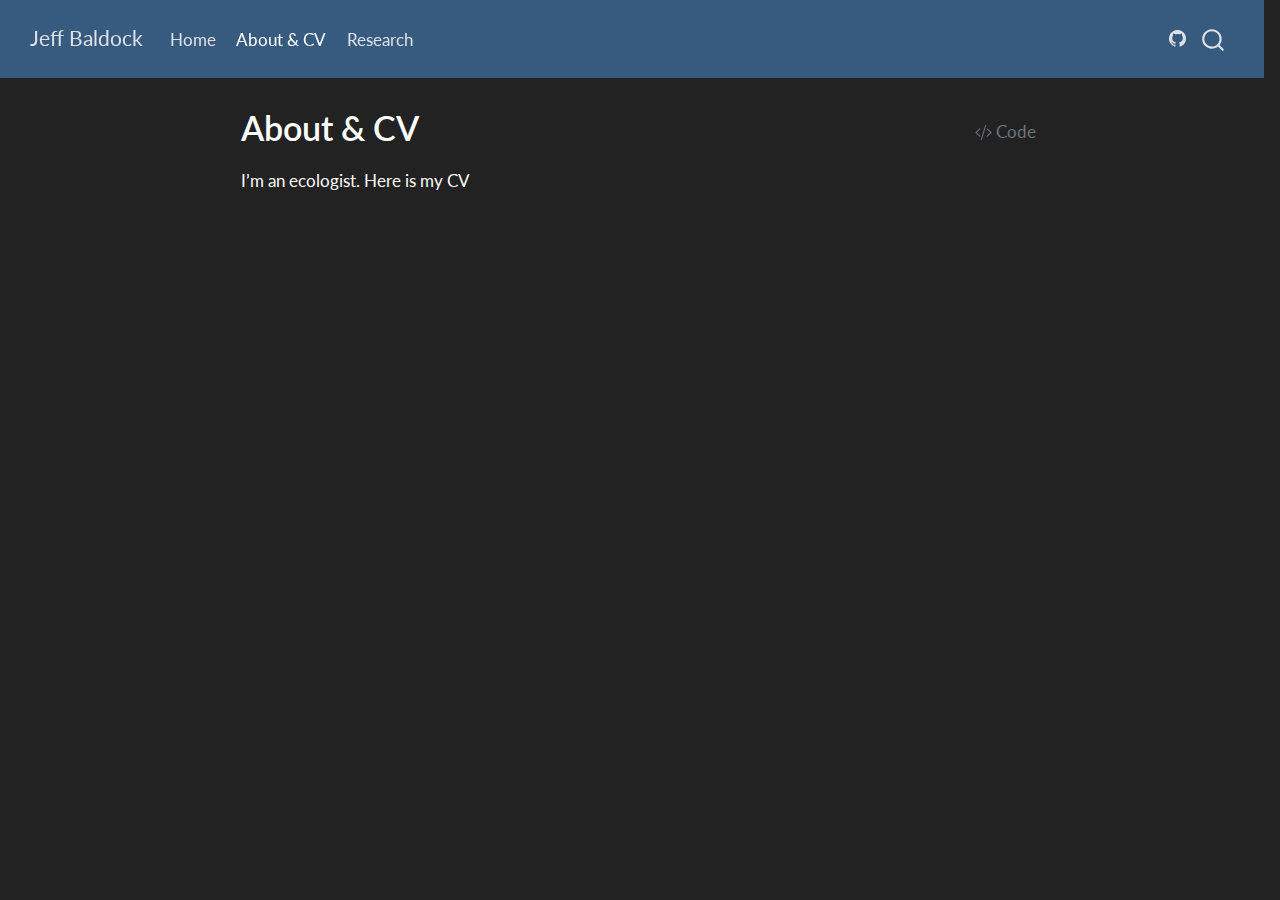
<file: docs/aboutcv.html>
<!DOCTYPE html>
<html xmlns="http://www.w3.org/1999/xhtml" lang="en" xml:lang="en"><head>

<meta charset="utf-8">
<meta name="generator" content="quarto-1.6.32">

<meta name="viewport" content="width=device-width, initial-scale=1.0, user-scalable=yes">


<title>About &amp; CV – Jeff Baldock</title>
<style>
code{white-space: pre-wrap;}
span.smallcaps{font-variant: small-caps;}
div.columns{display: flex; gap: min(4vw, 1.5em);}
div.column{flex: auto; overflow-x: auto;}
div.hanging-indent{margin-left: 1.5em; text-indent: -1.5em;}
ul.task-list{list-style: none;}
ul.task-list li input[type="checkbox"] {
  width: 0.8em;
  margin: 0 0.8em 0.2em -1em; /* quarto-specific, see https://github.com/quarto-dev/quarto-cli/issues/4556 */ 
  vertical-align: middle;
}
/* CSS for syntax highlighting */
pre > code.sourceCode { white-space: pre; position: relative; }
pre > code.sourceCode > span { line-height: 1.25; }
pre > code.sourceCode > span:empty { height: 1.2em; }
.sourceCode { overflow: visible; }
code.sourceCode > span { color: inherit; text-decoration: inherit; }
div.sourceCode { margin: 1em 0; }
pre.sourceCode { margin: 0; }
@media screen {
div.sourceCode { overflow: auto; }
}
@media print {
pre > code.sourceCode { white-space: pre-wrap; }
pre > code.sourceCode > span { display: inline-block; text-indent: -5em; padding-left: 5em; }
}
pre.numberSource code
  { counter-reset: source-line 0; }
pre.numberSource code > span
  { position: relative; left: -4em; counter-increment: source-line; }
pre.numberSource code > span > a:first-child::before
  { content: counter(source-line);
    position: relative; left: -1em; text-align: right; vertical-align: baseline;
    border: none; display: inline-block;
    -webkit-touch-callout: none; -webkit-user-select: none;
    -khtml-user-select: none; -moz-user-select: none;
    -ms-user-select: none; user-select: none;
    padding: 0 4px; width: 4em;
  }
pre.numberSource { margin-left: 3em;  padding-left: 4px; }
div.sourceCode
  {   }
@media screen {
pre > code.sourceCode > span > a:first-child::before { text-decoration: underline; }
}
</style>


<script src="site_libs/quarto-nav/quarto-nav.js"></script>
<script src="site_libs/quarto-nav/headroom.min.js"></script>
<script src="site_libs/clipboard/clipboard.min.js"></script>
<script src="site_libs/quarto-search/autocomplete.umd.js"></script>
<script src="site_libs/quarto-search/fuse.min.js"></script>
<script src="site_libs/quarto-search/quarto-search.js"></script>
<meta name="quarto:offset" content="./">
<script src="site_libs/quarto-html/quarto.js"></script>
<script src="site_libs/quarto-html/popper.min.js"></script>
<script src="site_libs/quarto-html/tippy.umd.min.js"></script>
<script src="site_libs/quarto-html/anchor.min.js"></script>
<link href="site_libs/quarto-html/tippy.css" rel="stylesheet">
<link href="site_libs/quarto-html/quarto-syntax-highlighting-dark-6561bbde787c299e21493071c8edc6ff.css" rel="stylesheet" id="quarto-text-highlighting-styles">
<script src="site_libs/bootstrap/bootstrap.min.js"></script>
<link href="site_libs/bootstrap/bootstrap-icons.css" rel="stylesheet">
<link href="site_libs/bootstrap/bootstrap-746ac27f3271e30ec671dd0862e86129.min.css" rel="stylesheet" append-hash="true" id="quarto-bootstrap" data-mode="dark">
<script id="quarto-search-options" type="application/json">{
  "location": "navbar",
  "copy-button": false,
  "collapse-after": 3,
  "panel-placement": "end",
  "type": "overlay",
  "limit": 50,
  "keyboard-shortcut": [
    "f",
    "/",
    "s"
  ],
  "show-item-context": false,
  "language": {
    "search-no-results-text": "No results",
    "search-matching-documents-text": "matching documents",
    "search-copy-link-title": "Copy link to search",
    "search-hide-matches-text": "Hide additional matches",
    "search-more-match-text": "more match in this document",
    "search-more-matches-text": "more matches in this document",
    "search-clear-button-title": "Clear",
    "search-text-placeholder": "",
    "search-detached-cancel-button-title": "Cancel",
    "search-submit-button-title": "Submit",
    "search-label": "Search"
  }
}</script>
<script type="application/json" class="js-hypothesis-config">
{
  "theme": "clean"
}
</script>
<script async="" src="https://hypothes.is/embed.js"></script>
<script>
  window.document.addEventListener("DOMContentLoaded", function (_event) {
    document.body.classList.add('hypothesis-enabled');
  });
</script>


</head>

<body class="nav-fixed fullcontent">

<div id="quarto-search-results"></div>
  <header id="quarto-header" class="headroom fixed-top">
    <nav class="navbar navbar-expand-lg " data-bs-theme="dark">
      <div class="navbar-container container-fluid">
      <div class="navbar-brand-container mx-auto">
    <a class="navbar-brand" href="./index.html">
    <span class="navbar-title">Jeff Baldock</span>
    </a>
  </div>
            <div id="quarto-search" class="" title="Search"></div>
          <button class="navbar-toggler" type="button" data-bs-toggle="collapse" data-bs-target="#navbarCollapse" aria-controls="navbarCollapse" role="menu" aria-expanded="false" aria-label="Toggle navigation" onclick="if (window.quartoToggleHeadroom) { window.quartoToggleHeadroom(); }">
  <span class="navbar-toggler-icon"></span>
</button>
          <div class="collapse navbar-collapse" id="navbarCollapse">
            <ul class="navbar-nav navbar-nav-scroll me-auto">
  <li class="nav-item">
    <a class="nav-link" href="./index.html"> 
<span class="menu-text">Home</span></a>
  </li>  
  <li class="nav-item">
    <a class="nav-link active" href="./aboutcv.html" aria-current="page"> 
<span class="menu-text">About &amp; CV</span></a>
  </li>  
  <li class="nav-item">
    <a class="nav-link" href="./research.html"> 
<span class="menu-text">Research</span></a>
  </li>  
</ul>
          </div> <!-- /navcollapse -->
            <div class="quarto-navbar-tools">
    <a href="https://github.com/j-baldock" title="" class="quarto-navigation-tool px-1" aria-label="" target="_blank"><i class="bi bi-github"></i></a>
</div>
      </div> <!-- /container-fluid -->
    </nav>
</header>
<!-- content -->
<div id="quarto-content" class="quarto-container page-columns page-rows-contents page-layout-article page-navbar">
<!-- sidebar -->
<!-- margin-sidebar -->
    
<!-- main -->
<main class="content" id="quarto-document-content">

<header id="title-block-header" class="quarto-title-block default">
<div class="quarto-title">
<div class="quarto-title-block"><div><h1 class="title">About &amp; CV</h1><button type="button" class="btn code-tools-button" id="quarto-code-tools-source"><i class="bi"></i> Code</button></div></div>
</div>



<div class="quarto-title-meta">

    
  
    
  </div>
  


</header>


<p>I’m an ecologist. Here is my CV</p>


<!-- -->


</main> <!-- /main -->
<script id="quarto-html-after-body" type="application/javascript">
window.document.addEventListener("DOMContentLoaded", function (event) {
  const toggleBodyColorMode = (bsSheetEl) => {
    const mode = bsSheetEl.getAttribute("data-mode");
    const bodyEl = window.document.querySelector("body");
    if (mode === "dark") {
      bodyEl.classList.add("quarto-dark");
      bodyEl.classList.remove("quarto-light");
    } else {
      bodyEl.classList.add("quarto-light");
      bodyEl.classList.remove("quarto-dark");
    }
  }
  const toggleBodyColorPrimary = () => {
    const bsSheetEl = window.document.querySelector("link#quarto-bootstrap");
    if (bsSheetEl) {
      toggleBodyColorMode(bsSheetEl);
    }
  }
  toggleBodyColorPrimary();  
  const icon = "";
  const anchorJS = new window.AnchorJS();
  anchorJS.options = {
    placement: 'right',
    icon: icon
  };
  anchorJS.add('.anchored');
  const isCodeAnnotation = (el) => {
    for (const clz of el.classList) {
      if (clz.startsWith('code-annotation-')) {                     
        return true;
      }
    }
    return false;
  }
  const onCopySuccess = function(e) {
    // button target
    const button = e.trigger;
    // don't keep focus
    button.blur();
    // flash "checked"
    button.classList.add('code-copy-button-checked');
    var currentTitle = button.getAttribute("title");
    button.setAttribute("title", "Copied!");
    let tooltip;
    if (window.bootstrap) {
      button.setAttribute("data-bs-toggle", "tooltip");
      button.setAttribute("data-bs-placement", "left");
      button.setAttribute("data-bs-title", "Copied!");
      tooltip = new bootstrap.Tooltip(button, 
        { trigger: "manual", 
          customClass: "code-copy-button-tooltip",
          offset: [0, -8]});
      tooltip.show();    
    }
    setTimeout(function() {
      if (tooltip) {
        tooltip.hide();
        button.removeAttribute("data-bs-title");
        button.removeAttribute("data-bs-toggle");
        button.removeAttribute("data-bs-placement");
      }
      button.setAttribute("title", currentTitle);
      button.classList.remove('code-copy-button-checked');
    }, 1000);
    // clear code selection
    e.clearSelection();
  }
  const getTextToCopy = function(trigger) {
      const codeEl = trigger.previousElementSibling.cloneNode(true);
      for (const childEl of codeEl.children) {
        if (isCodeAnnotation(childEl)) {
          childEl.remove();
        }
      }
      return codeEl.innerText;
  }
  const clipboard = new window.ClipboardJS('.code-copy-button:not([data-in-quarto-modal])', {
    text: getTextToCopy
  });
  clipboard.on('success', onCopySuccess);
  if (window.document.getElementById('quarto-embedded-source-code-modal')) {
    // For code content inside modals, clipBoardJS needs to be initialized with a container option
    // TODO: Check when it could be a function (https://github.com/zenorocha/clipboard.js/issues/860)
    const clipboardModal = new window.ClipboardJS('.code-copy-button[data-in-quarto-modal]', {
      text: getTextToCopy,
      container: window.document.getElementById('quarto-embedded-source-code-modal')
    });
    clipboardModal.on('success', onCopySuccess);
  }
  const viewSource = window.document.getElementById('quarto-view-source') ||
                     window.document.getElementById('quarto-code-tools-source');
  if (viewSource) {
    const sourceUrl = viewSource.getAttribute("data-quarto-source-url");
    viewSource.addEventListener("click", function(e) {
      if (sourceUrl) {
        // rstudio viewer pane
        if (/\bcapabilities=\b/.test(window.location)) {
          window.open(sourceUrl);
        } else {
          window.location.href = sourceUrl;
        }
      } else {
        const modal = new bootstrap.Modal(document.getElementById('quarto-embedded-source-code-modal'));
        modal.show();
      }
      return false;
    });
  }
  function toggleCodeHandler(show) {
    return function(e) {
      const detailsSrc = window.document.querySelectorAll(".cell > details > .sourceCode");
      for (let i=0; i<detailsSrc.length; i++) {
        const details = detailsSrc[i].parentElement;
        if (show) {
          details.open = true;
        } else {
          details.removeAttribute("open");
        }
      }
      const cellCodeDivs = window.document.querySelectorAll(".cell > .sourceCode");
      const fromCls = show ? "hidden" : "unhidden";
      const toCls = show ? "unhidden" : "hidden";
      for (let i=0; i<cellCodeDivs.length; i++) {
        const codeDiv = cellCodeDivs[i];
        if (codeDiv.classList.contains(fromCls)) {
          codeDiv.classList.remove(fromCls);
          codeDiv.classList.add(toCls);
        } 
      }
      return false;
    }
  }
  const hideAllCode = window.document.getElementById("quarto-hide-all-code");
  if (hideAllCode) {
    hideAllCode.addEventListener("click", toggleCodeHandler(false));
  }
  const showAllCode = window.document.getElementById("quarto-show-all-code");
  if (showAllCode) {
    showAllCode.addEventListener("click", toggleCodeHandler(true));
  }
    var localhostRegex = new RegExp(/^(?:http|https):\/\/localhost\:?[0-9]*\//);
    var mailtoRegex = new RegExp(/^mailto:/);
      var filterRegex = new RegExp('/' + window.location.host + '/');
    var isInternal = (href) => {
        return filterRegex.test(href) || localhostRegex.test(href) || mailtoRegex.test(href);
    }
    // Inspect non-navigation links and adorn them if external
 	var links = window.document.querySelectorAll('a[href]:not(.nav-link):not(.navbar-brand):not(.toc-action):not(.sidebar-link):not(.sidebar-item-toggle):not(.pagination-link):not(.no-external):not([aria-hidden]):not(.dropdown-item):not(.quarto-navigation-tool):not(.about-link)');
    for (var i=0; i<links.length; i++) {
      const link = links[i];
      if (!isInternal(link.href)) {
        // undo the damage that might have been done by quarto-nav.js in the case of
        // links that we want to consider external
        if (link.dataset.originalHref !== undefined) {
          link.href = link.dataset.originalHref;
        }
      }
    }
  function tippyHover(el, contentFn, onTriggerFn, onUntriggerFn) {
    const config = {
      allowHTML: true,
      maxWidth: 500,
      delay: 100,
      arrow: false,
      appendTo: function(el) {
          return el.parentElement;
      },
      interactive: true,
      interactiveBorder: 10,
      theme: 'quarto',
      placement: 'bottom-start',
    };
    if (contentFn) {
      config.content = contentFn;
    }
    if (onTriggerFn) {
      config.onTrigger = onTriggerFn;
    }
    if (onUntriggerFn) {
      config.onUntrigger = onUntriggerFn;
    }
    window.tippy(el, config); 
  }
  const noterefs = window.document.querySelectorAll('a[role="doc-noteref"]');
  for (var i=0; i<noterefs.length; i++) {
    const ref = noterefs[i];
    tippyHover(ref, function() {
      // use id or data attribute instead here
      let href = ref.getAttribute('data-footnote-href') || ref.getAttribute('href');
      try { href = new URL(href).hash; } catch {}
      const id = href.replace(/^#\/?/, "");
      const note = window.document.getElementById(id);
      if (note) {
        return note.innerHTML;
      } else {
        return "";
      }
    });
  }
  const xrefs = window.document.querySelectorAll('a.quarto-xref');
  const processXRef = (id, note) => {
    // Strip column container classes
    const stripColumnClz = (el) => {
      el.classList.remove("page-full", "page-columns");
      if (el.children) {
        for (const child of el.children) {
          stripColumnClz(child);
        }
      }
    }
    stripColumnClz(note)
    if (id === null || id.startsWith('sec-')) {
      // Special case sections, only their first couple elements
      const container = document.createElement("div");
      if (note.children && note.children.length > 2) {
        container.appendChild(note.children[0].cloneNode(true));
        for (let i = 1; i < note.children.length; i++) {
          const child = note.children[i];
          if (child.tagName === "P" && child.innerText === "") {
            continue;
          } else {
            container.appendChild(child.cloneNode(true));
            break;
          }
        }
        if (window.Quarto?.typesetMath) {
          window.Quarto.typesetMath(container);
        }
        return container.innerHTML
      } else {
        if (window.Quarto?.typesetMath) {
          window.Quarto.typesetMath(note);
        }
        return note.innerHTML;
      }
    } else {
      // Remove any anchor links if they are present
      const anchorLink = note.querySelector('a.anchorjs-link');
      if (anchorLink) {
        anchorLink.remove();
      }
      if (window.Quarto?.typesetMath) {
        window.Quarto.typesetMath(note);
      }
      // TODO in 1.5, we should make sure this works without a callout special case
      if (note.classList.contains("callout")) {
        return note.outerHTML;
      } else {
        return note.innerHTML;
      }
    }
  }
  for (var i=0; i<xrefs.length; i++) {
    const xref = xrefs[i];
    tippyHover(xref, undefined, function(instance) {
      instance.disable();
      let url = xref.getAttribute('href');
      let hash = undefined; 
      if (url.startsWith('#')) {
        hash = url;
      } else {
        try { hash = new URL(url).hash; } catch {}
      }
      if (hash) {
        const id = hash.replace(/^#\/?/, "");
        const note = window.document.getElementById(id);
        if (note !== null) {
          try {
            const html = processXRef(id, note.cloneNode(true));
            instance.setContent(html);
          } finally {
            instance.enable();
            instance.show();
          }
        } else {
          // See if we can fetch this
          fetch(url.split('#')[0])
          .then(res => res.text())
          .then(html => {
            const parser = new DOMParser();
            const htmlDoc = parser.parseFromString(html, "text/html");
            const note = htmlDoc.getElementById(id);
            if (note !== null) {
              const html = processXRef(id, note);
              instance.setContent(html);
            } 
          }).finally(() => {
            instance.enable();
            instance.show();
          });
        }
      } else {
        // See if we can fetch a full url (with no hash to target)
        // This is a special case and we should probably do some content thinning / targeting
        fetch(url)
        .then(res => res.text())
        .then(html => {
          const parser = new DOMParser();
          const htmlDoc = parser.parseFromString(html, "text/html");
          const note = htmlDoc.querySelector('main.content');
          if (note !== null) {
            // This should only happen for chapter cross references
            // (since there is no id in the URL)
            // remove the first header
            if (note.children.length > 0 && note.children[0].tagName === "HEADER") {
              note.children[0].remove();
            }
            const html = processXRef(null, note);
            instance.setContent(html);
          } 
        }).finally(() => {
          instance.enable();
          instance.show();
        });
      }
    }, function(instance) {
    });
  }
      let selectedAnnoteEl;
      const selectorForAnnotation = ( cell, annotation) => {
        let cellAttr = 'data-code-cell="' + cell + '"';
        let lineAttr = 'data-code-annotation="' +  annotation + '"';
        const selector = 'span[' + cellAttr + '][' + lineAttr + ']';
        return selector;
      }
      const selectCodeLines = (annoteEl) => {
        const doc = window.document;
        const targetCell = annoteEl.getAttribute("data-target-cell");
        const targetAnnotation = annoteEl.getAttribute("data-target-annotation");
        const annoteSpan = window.document.querySelector(selectorForAnnotation(targetCell, targetAnnotation));
        const lines = annoteSpan.getAttribute("data-code-lines").split(",");
        const lineIds = lines.map((line) => {
          return targetCell + "-" + line;
        })
        let top = null;
        let height = null;
        let parent = null;
        if (lineIds.length > 0) {
            //compute the position of the single el (top and bottom and make a div)
            const el = window.document.getElementById(lineIds[0]);
            top = el.offsetTop;
            height = el.offsetHeight;
            parent = el.parentElement.parentElement;
          if (lineIds.length > 1) {
            const lastEl = window.document.getElementById(lineIds[lineIds.length - 1]);
            const bottom = lastEl.offsetTop + lastEl.offsetHeight;
            height = bottom - top;
          }
          if (top !== null && height !== null && parent !== null) {
            // cook up a div (if necessary) and position it 
            let div = window.document.getElementById("code-annotation-line-highlight");
            if (div === null) {
              div = window.document.createElement("div");
              div.setAttribute("id", "code-annotation-line-highlight");
              div.style.position = 'absolute';
              parent.appendChild(div);
            }
            div.style.top = top - 2 + "px";
            div.style.height = height + 4 + "px";
            div.style.left = 0;
            let gutterDiv = window.document.getElementById("code-annotation-line-highlight-gutter");
            if (gutterDiv === null) {
              gutterDiv = window.document.createElement("div");
              gutterDiv.setAttribute("id", "code-annotation-line-highlight-gutter");
              gutterDiv.style.position = 'absolute';
              const codeCell = window.document.getElementById(targetCell);
              const gutter = codeCell.querySelector('.code-annotation-gutter');
              gutter.appendChild(gutterDiv);
            }
            gutterDiv.style.top = top - 2 + "px";
            gutterDiv.style.height = height + 4 + "px";
          }
          selectedAnnoteEl = annoteEl;
        }
      };
      const unselectCodeLines = () => {
        const elementsIds = ["code-annotation-line-highlight", "code-annotation-line-highlight-gutter"];
        elementsIds.forEach((elId) => {
          const div = window.document.getElementById(elId);
          if (div) {
            div.remove();
          }
        });
        selectedAnnoteEl = undefined;
      };
        // Handle positioning of the toggle
    window.addEventListener(
      "resize",
      throttle(() => {
        elRect = undefined;
        if (selectedAnnoteEl) {
          selectCodeLines(selectedAnnoteEl);
        }
      }, 10)
    );
    function throttle(fn, ms) {
    let throttle = false;
    let timer;
      return (...args) => {
        if(!throttle) { // first call gets through
            fn.apply(this, args);
            throttle = true;
        } else { // all the others get throttled
            if(timer) clearTimeout(timer); // cancel #2
            timer = setTimeout(() => {
              fn.apply(this, args);
              timer = throttle = false;
            }, ms);
        }
      };
    }
      // Attach click handler to the DT
      const annoteDls = window.document.querySelectorAll('dt[data-target-cell]');
      for (const annoteDlNode of annoteDls) {
        annoteDlNode.addEventListener('click', (event) => {
          const clickedEl = event.target;
          if (clickedEl !== selectedAnnoteEl) {
            unselectCodeLines();
            const activeEl = window.document.querySelector('dt[data-target-cell].code-annotation-active');
            if (activeEl) {
              activeEl.classList.remove('code-annotation-active');
            }
            selectCodeLines(clickedEl);
            clickedEl.classList.add('code-annotation-active');
          } else {
            // Unselect the line
            unselectCodeLines();
            clickedEl.classList.remove('code-annotation-active');
          }
        });
      }
  const findCites = (el) => {
    const parentEl = el.parentElement;
    if (parentEl) {
      const cites = parentEl.dataset.cites;
      if (cites) {
        return {
          el,
          cites: cites.split(' ')
        };
      } else {
        return findCites(el.parentElement)
      }
    } else {
      return undefined;
    }
  };
  var bibliorefs = window.document.querySelectorAll('a[role="doc-biblioref"]');
  for (var i=0; i<bibliorefs.length; i++) {
    const ref = bibliorefs[i];
    const citeInfo = findCites(ref);
    if (citeInfo) {
      tippyHover(citeInfo.el, function() {
        var popup = window.document.createElement('div');
        citeInfo.cites.forEach(function(cite) {
          var citeDiv = window.document.createElement('div');
          citeDiv.classList.add('hanging-indent');
          citeDiv.classList.add('csl-entry');
          var biblioDiv = window.document.getElementById('ref-' + cite);
          if (biblioDiv) {
            citeDiv.innerHTML = biblioDiv.innerHTML;
          }
          popup.appendChild(citeDiv);
        });
        return popup.innerHTML;
      });
    }
  }
});
</script><div class="modal fade" id="quarto-embedded-source-code-modal" tabindex="-1" aria-labelledby="quarto-embedded-source-code-modal-label" aria-hidden="true"><div class="modal-dialog modal-dialog-scrollable"><div class="modal-content"><div class="modal-header"><h5 class="modal-title" id="quarto-embedded-source-code-modal-label">Source Code</h5><button class="btn-close" data-bs-dismiss="modal"></button></div><div class="modal-body"><div class="">
<div class="sourceCode" id="cb1" data-shortcodes="false"><pre class="sourceCode markdown code-with-copy"><code class="sourceCode markdown"><span id="cb1-1"><a href="#cb1-1" aria-hidden="true" tabindex="-1"></a><span class="co">---</span></span>
<span id="cb1-2"><a href="#cb1-2" aria-hidden="true" tabindex="-1"></a><span class="an">title:</span><span class="co"> "About &amp; CV"</span></span>
<span id="cb1-3"><a href="#cb1-3" aria-hidden="true" tabindex="-1"></a><span class="an">format:</span><span class="co"> html</span></span>
<span id="cb1-4"><a href="#cb1-4" aria-hidden="true" tabindex="-1"></a><span class="co">---</span></span>
<span id="cb1-5"><a href="#cb1-5" aria-hidden="true" tabindex="-1"></a></span>
<span id="cb1-6"><a href="#cb1-6" aria-hidden="true" tabindex="-1"></a>I'm an ecologist. Here is my CV</span></code><button title="Copy to Clipboard" class="code-copy-button" data-in-quarto-modal=""><i class="bi"></i></button></pre></div>
</div></div></div></div></div>
</div> <!-- /content -->




</body></html>
</file>
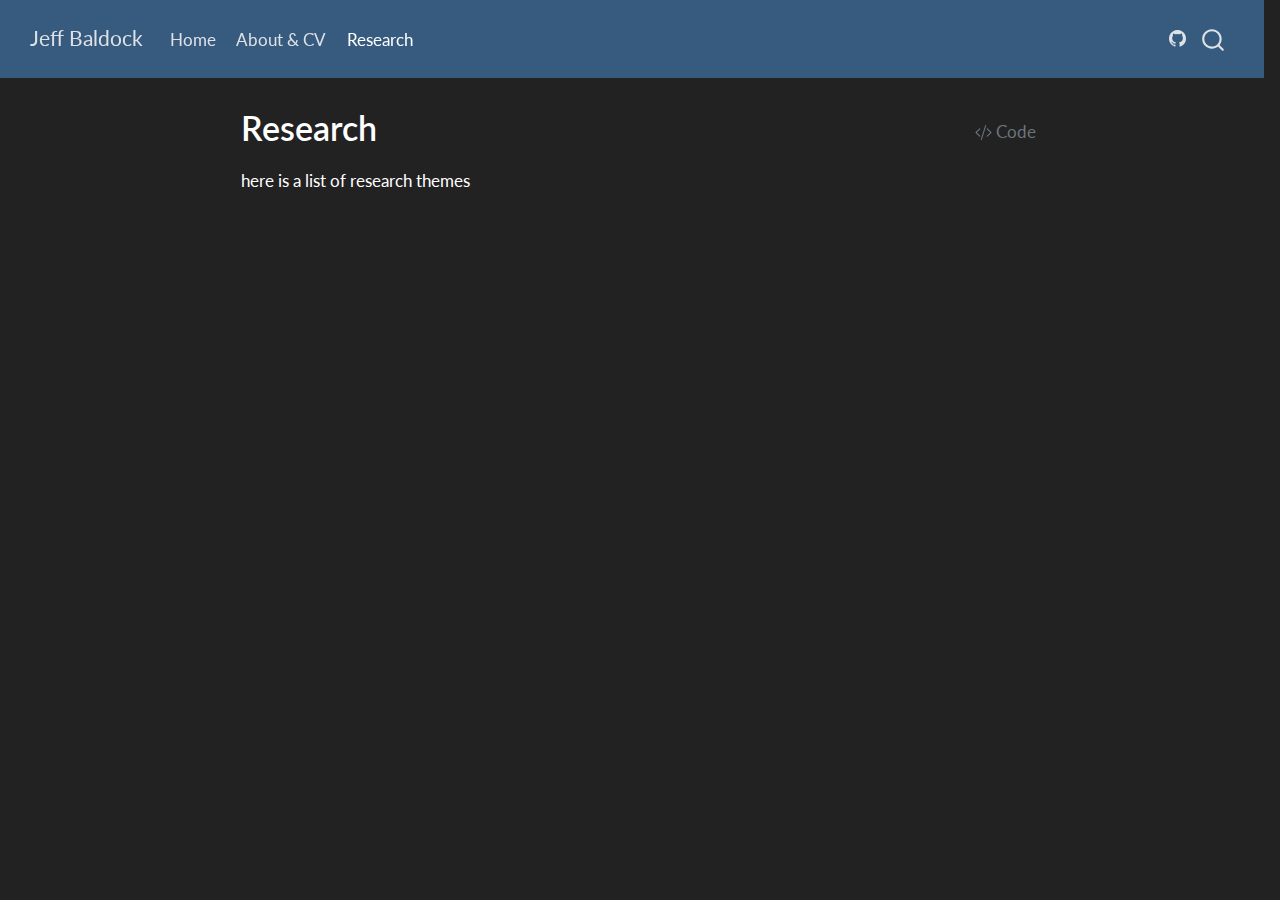
<file: docs/research.html>
<!DOCTYPE html>
<html xmlns="http://www.w3.org/1999/xhtml" lang="en" xml:lang="en"><head>

<meta charset="utf-8">
<meta name="generator" content="quarto-1.6.32">

<meta name="viewport" content="width=device-width, initial-scale=1.0, user-scalable=yes">


<title>Research – Jeff Baldock</title>
<style>
code{white-space: pre-wrap;}
span.smallcaps{font-variant: small-caps;}
div.columns{display: flex; gap: min(4vw, 1.5em);}
div.column{flex: auto; overflow-x: auto;}
div.hanging-indent{margin-left: 1.5em; text-indent: -1.5em;}
ul.task-list{list-style: none;}
ul.task-list li input[type="checkbox"] {
  width: 0.8em;
  margin: 0 0.8em 0.2em -1em; /* quarto-specific, see https://github.com/quarto-dev/quarto-cli/issues/4556 */ 
  vertical-align: middle;
}
/* CSS for syntax highlighting */
pre > code.sourceCode { white-space: pre; position: relative; }
pre > code.sourceCode > span { line-height: 1.25; }
pre > code.sourceCode > span:empty { height: 1.2em; }
.sourceCode { overflow: visible; }
code.sourceCode > span { color: inherit; text-decoration: inherit; }
div.sourceCode { margin: 1em 0; }
pre.sourceCode { margin: 0; }
@media screen {
div.sourceCode { overflow: auto; }
}
@media print {
pre > code.sourceCode { white-space: pre-wrap; }
pre > code.sourceCode > span { display: inline-block; text-indent: -5em; padding-left: 5em; }
}
pre.numberSource code
  { counter-reset: source-line 0; }
pre.numberSource code > span
  { position: relative; left: -4em; counter-increment: source-line; }
pre.numberSource code > span > a:first-child::before
  { content: counter(source-line);
    position: relative; left: -1em; text-align: right; vertical-align: baseline;
    border: none; display: inline-block;
    -webkit-touch-callout: none; -webkit-user-select: none;
    -khtml-user-select: none; -moz-user-select: none;
    -ms-user-select: none; user-select: none;
    padding: 0 4px; width: 4em;
  }
pre.numberSource { margin-left: 3em;  padding-left: 4px; }
div.sourceCode
  {   }
@media screen {
pre > code.sourceCode > span > a:first-child::before { text-decoration: underline; }
}
</style>


<script src="site_libs/quarto-nav/quarto-nav.js"></script>
<script src="site_libs/quarto-nav/headroom.min.js"></script>
<script src="site_libs/clipboard/clipboard.min.js"></script>
<script src="site_libs/quarto-search/autocomplete.umd.js"></script>
<script src="site_libs/quarto-search/fuse.min.js"></script>
<script src="site_libs/quarto-search/quarto-search.js"></script>
<meta name="quarto:offset" content="./">
<script src="site_libs/quarto-html/quarto.js"></script>
<script src="site_libs/quarto-html/popper.min.js"></script>
<script src="site_libs/quarto-html/tippy.umd.min.js"></script>
<script src="site_libs/quarto-html/anchor.min.js"></script>
<link href="site_libs/quarto-html/tippy.css" rel="stylesheet">
<link href="site_libs/quarto-html/quarto-syntax-highlighting-dark-6561bbde787c299e21493071c8edc6ff.css" rel="stylesheet" id="quarto-text-highlighting-styles">
<script src="site_libs/bootstrap/bootstrap.min.js"></script>
<link href="site_libs/bootstrap/bootstrap-icons.css" rel="stylesheet">
<link href="site_libs/bootstrap/bootstrap-746ac27f3271e30ec671dd0862e86129.min.css" rel="stylesheet" append-hash="true" id="quarto-bootstrap" data-mode="dark">
<script id="quarto-search-options" type="application/json">{
  "location": "navbar",
  "copy-button": false,
  "collapse-after": 3,
  "panel-placement": "end",
  "type": "overlay",
  "limit": 50,
  "keyboard-shortcut": [
    "f",
    "/",
    "s"
  ],
  "show-item-context": false,
  "language": {
    "search-no-results-text": "No results",
    "search-matching-documents-text": "matching documents",
    "search-copy-link-title": "Copy link to search",
    "search-hide-matches-text": "Hide additional matches",
    "search-more-match-text": "more match in this document",
    "search-more-matches-text": "more matches in this document",
    "search-clear-button-title": "Clear",
    "search-text-placeholder": "",
    "search-detached-cancel-button-title": "Cancel",
    "search-submit-button-title": "Submit",
    "search-label": "Search"
  }
}</script>
<script type="application/json" class="js-hypothesis-config">
{
  "theme": "clean"
}
</script>
<script async="" src="https://hypothes.is/embed.js"></script>
<script>
  window.document.addEventListener("DOMContentLoaded", function (_event) {
    document.body.classList.add('hypothesis-enabled');
  });
</script>


</head>

<body class="nav-fixed fullcontent">

<div id="quarto-search-results"></div>
  <header id="quarto-header" class="headroom fixed-top">
    <nav class="navbar navbar-expand-lg " data-bs-theme="dark">
      <div class="navbar-container container-fluid">
      <div class="navbar-brand-container mx-auto">
    <a class="navbar-brand" href="./index.html">
    <span class="navbar-title">Jeff Baldock</span>
    </a>
  </div>
            <div id="quarto-search" class="" title="Search"></div>
          <button class="navbar-toggler" type="button" data-bs-toggle="collapse" data-bs-target="#navbarCollapse" aria-controls="navbarCollapse" role="menu" aria-expanded="false" aria-label="Toggle navigation" onclick="if (window.quartoToggleHeadroom) { window.quartoToggleHeadroom(); }">
  <span class="navbar-toggler-icon"></span>
</button>
          <div class="collapse navbar-collapse" id="navbarCollapse">
            <ul class="navbar-nav navbar-nav-scroll me-auto">
  <li class="nav-item">
    <a class="nav-link" href="./index.html"> 
<span class="menu-text">Home</span></a>
  </li>  
  <li class="nav-item">
    <a class="nav-link" href="./aboutcv.html"> 
<span class="menu-text">About &amp; CV</span></a>
  </li>  
  <li class="nav-item">
    <a class="nav-link active" href="./research.html" aria-current="page"> 
<span class="menu-text">Research</span></a>
  </li>  
</ul>
          </div> <!-- /navcollapse -->
            <div class="quarto-navbar-tools">
    <a href="https://github.com/j-baldock" title="" class="quarto-navigation-tool px-1" aria-label="" target="_blank"><i class="bi bi-github"></i></a>
</div>
      </div> <!-- /container-fluid -->
    </nav>
</header>
<!-- content -->
<div id="quarto-content" class="quarto-container page-columns page-rows-contents page-layout-article page-navbar">
<!-- sidebar -->
<!-- margin-sidebar -->
    
<!-- main -->
<main class="content" id="quarto-document-content">

<header id="title-block-header" class="quarto-title-block default">
<div class="quarto-title">
<div class="quarto-title-block"><div><h1 class="title">Research</h1><button type="button" class="btn code-tools-button" id="quarto-code-tools-source"><i class="bi"></i> Code</button></div></div>
</div>



<div class="quarto-title-meta">

    
  
    
  </div>
  


</header>


<p>here is a list of research themes</p>


<!-- -->


</main> <!-- /main -->
<script id="quarto-html-after-body" type="application/javascript">
window.document.addEventListener("DOMContentLoaded", function (event) {
  const toggleBodyColorMode = (bsSheetEl) => {
    const mode = bsSheetEl.getAttribute("data-mode");
    const bodyEl = window.document.querySelector("body");
    if (mode === "dark") {
      bodyEl.classList.add("quarto-dark");
      bodyEl.classList.remove("quarto-light");
    } else {
      bodyEl.classList.add("quarto-light");
      bodyEl.classList.remove("quarto-dark");
    }
  }
  const toggleBodyColorPrimary = () => {
    const bsSheetEl = window.document.querySelector("link#quarto-bootstrap");
    if (bsSheetEl) {
      toggleBodyColorMode(bsSheetEl);
    }
  }
  toggleBodyColorPrimary();  
  const icon = "";
  const anchorJS = new window.AnchorJS();
  anchorJS.options = {
    placement: 'right',
    icon: icon
  };
  anchorJS.add('.anchored');
  const isCodeAnnotation = (el) => {
    for (const clz of el.classList) {
      if (clz.startsWith('code-annotation-')) {                     
        return true;
      }
    }
    return false;
  }
  const onCopySuccess = function(e) {
    // button target
    const button = e.trigger;
    // don't keep focus
    button.blur();
    // flash "checked"
    button.classList.add('code-copy-button-checked');
    var currentTitle = button.getAttribute("title");
    button.setAttribute("title", "Copied!");
    let tooltip;
    if (window.bootstrap) {
      button.setAttribute("data-bs-toggle", "tooltip");
      button.setAttribute("data-bs-placement", "left");
      button.setAttribute("data-bs-title", "Copied!");
      tooltip = new bootstrap.Tooltip(button, 
        { trigger: "manual", 
          customClass: "code-copy-button-tooltip",
          offset: [0, -8]});
      tooltip.show();    
    }
    setTimeout(function() {
      if (tooltip) {
        tooltip.hide();
        button.removeAttribute("data-bs-title");
        button.removeAttribute("data-bs-toggle");
        button.removeAttribute("data-bs-placement");
      }
      button.setAttribute("title", currentTitle);
      button.classList.remove('code-copy-button-checked');
    }, 1000);
    // clear code selection
    e.clearSelection();
  }
  const getTextToCopy = function(trigger) {
      const codeEl = trigger.previousElementSibling.cloneNode(true);
      for (const childEl of codeEl.children) {
        if (isCodeAnnotation(childEl)) {
          childEl.remove();
        }
      }
      return codeEl.innerText;
  }
  const clipboard = new window.ClipboardJS('.code-copy-button:not([data-in-quarto-modal])', {
    text: getTextToCopy
  });
  clipboard.on('success', onCopySuccess);
  if (window.document.getElementById('quarto-embedded-source-code-modal')) {
    // For code content inside modals, clipBoardJS needs to be initialized with a container option
    // TODO: Check when it could be a function (https://github.com/zenorocha/clipboard.js/issues/860)
    const clipboardModal = new window.ClipboardJS('.code-copy-button[data-in-quarto-modal]', {
      text: getTextToCopy,
      container: window.document.getElementById('quarto-embedded-source-code-modal')
    });
    clipboardModal.on('success', onCopySuccess);
  }
  const viewSource = window.document.getElementById('quarto-view-source') ||
                     window.document.getElementById('quarto-code-tools-source');
  if (viewSource) {
    const sourceUrl = viewSource.getAttribute("data-quarto-source-url");
    viewSource.addEventListener("click", function(e) {
      if (sourceUrl) {
        // rstudio viewer pane
        if (/\bcapabilities=\b/.test(window.location)) {
          window.open(sourceUrl);
        } else {
          window.location.href = sourceUrl;
        }
      } else {
        const modal = new bootstrap.Modal(document.getElementById('quarto-embedded-source-code-modal'));
        modal.show();
      }
      return false;
    });
  }
  function toggleCodeHandler(show) {
    return function(e) {
      const detailsSrc = window.document.querySelectorAll(".cell > details > .sourceCode");
      for (let i=0; i<detailsSrc.length; i++) {
        const details = detailsSrc[i].parentElement;
        if (show) {
          details.open = true;
        } else {
          details.removeAttribute("open");
        }
      }
      const cellCodeDivs = window.document.querySelectorAll(".cell > .sourceCode");
      const fromCls = show ? "hidden" : "unhidden";
      const toCls = show ? "unhidden" : "hidden";
      for (let i=0; i<cellCodeDivs.length; i++) {
        const codeDiv = cellCodeDivs[i];
        if (codeDiv.classList.contains(fromCls)) {
          codeDiv.classList.remove(fromCls);
          codeDiv.classList.add(toCls);
        } 
      }
      return false;
    }
  }
  const hideAllCode = window.document.getElementById("quarto-hide-all-code");
  if (hideAllCode) {
    hideAllCode.addEventListener("click", toggleCodeHandler(false));
  }
  const showAllCode = window.document.getElementById("quarto-show-all-code");
  if (showAllCode) {
    showAllCode.addEventListener("click", toggleCodeHandler(true));
  }
    var localhostRegex = new RegExp(/^(?:http|https):\/\/localhost\:?[0-9]*\//);
    var mailtoRegex = new RegExp(/^mailto:/);
      var filterRegex = new RegExp('/' + window.location.host + '/');
    var isInternal = (href) => {
        return filterRegex.test(href) || localhostRegex.test(href) || mailtoRegex.test(href);
    }
    // Inspect non-navigation links and adorn them if external
 	var links = window.document.querySelectorAll('a[href]:not(.nav-link):not(.navbar-brand):not(.toc-action):not(.sidebar-link):not(.sidebar-item-toggle):not(.pagination-link):not(.no-external):not([aria-hidden]):not(.dropdown-item):not(.quarto-navigation-tool):not(.about-link)');
    for (var i=0; i<links.length; i++) {
      const link = links[i];
      if (!isInternal(link.href)) {
        // undo the damage that might have been done by quarto-nav.js in the case of
        // links that we want to consider external
        if (link.dataset.originalHref !== undefined) {
          link.href = link.dataset.originalHref;
        }
      }
    }
  function tippyHover(el, contentFn, onTriggerFn, onUntriggerFn) {
    const config = {
      allowHTML: true,
      maxWidth: 500,
      delay: 100,
      arrow: false,
      appendTo: function(el) {
          return el.parentElement;
      },
      interactive: true,
      interactiveBorder: 10,
      theme: 'quarto',
      placement: 'bottom-start',
    };
    if (contentFn) {
      config.content = contentFn;
    }
    if (onTriggerFn) {
      config.onTrigger = onTriggerFn;
    }
    if (onUntriggerFn) {
      config.onUntrigger = onUntriggerFn;
    }
    window.tippy(el, config); 
  }
  const noterefs = window.document.querySelectorAll('a[role="doc-noteref"]');
  for (var i=0; i<noterefs.length; i++) {
    const ref = noterefs[i];
    tippyHover(ref, function() {
      // use id or data attribute instead here
      let href = ref.getAttribute('data-footnote-href') || ref.getAttribute('href');
      try { href = new URL(href).hash; } catch {}
      const id = href.replace(/^#\/?/, "");
      const note = window.document.getElementById(id);
      if (note) {
        return note.innerHTML;
      } else {
        return "";
      }
    });
  }
  const xrefs = window.document.querySelectorAll('a.quarto-xref');
  const processXRef = (id, note) => {
    // Strip column container classes
    const stripColumnClz = (el) => {
      el.classList.remove("page-full", "page-columns");
      if (el.children) {
        for (const child of el.children) {
          stripColumnClz(child);
        }
      }
    }
    stripColumnClz(note)
    if (id === null || id.startsWith('sec-')) {
      // Special case sections, only their first couple elements
      const container = document.createElement("div");
      if (note.children && note.children.length > 2) {
        container.appendChild(note.children[0].cloneNode(true));
        for (let i = 1; i < note.children.length; i++) {
          const child = note.children[i];
          if (child.tagName === "P" && child.innerText === "") {
            continue;
          } else {
            container.appendChild(child.cloneNode(true));
            break;
          }
        }
        if (window.Quarto?.typesetMath) {
          window.Quarto.typesetMath(container);
        }
        return container.innerHTML
      } else {
        if (window.Quarto?.typesetMath) {
          window.Quarto.typesetMath(note);
        }
        return note.innerHTML;
      }
    } else {
      // Remove any anchor links if they are present
      const anchorLink = note.querySelector('a.anchorjs-link');
      if (anchorLink) {
        anchorLink.remove();
      }
      if (window.Quarto?.typesetMath) {
        window.Quarto.typesetMath(note);
      }
      // TODO in 1.5, we should make sure this works without a callout special case
      if (note.classList.contains("callout")) {
        return note.outerHTML;
      } else {
        return note.innerHTML;
      }
    }
  }
  for (var i=0; i<xrefs.length; i++) {
    const xref = xrefs[i];
    tippyHover(xref, undefined, function(instance) {
      instance.disable();
      let url = xref.getAttribute('href');
      let hash = undefined; 
      if (url.startsWith('#')) {
        hash = url;
      } else {
        try { hash = new URL(url).hash; } catch {}
      }
      if (hash) {
        const id = hash.replace(/^#\/?/, "");
        const note = window.document.getElementById(id);
        if (note !== null) {
          try {
            const html = processXRef(id, note.cloneNode(true));
            instance.setContent(html);
          } finally {
            instance.enable();
            instance.show();
          }
        } else {
          // See if we can fetch this
          fetch(url.split('#')[0])
          .then(res => res.text())
          .then(html => {
            const parser = new DOMParser();
            const htmlDoc = parser.parseFromString(html, "text/html");
            const note = htmlDoc.getElementById(id);
            if (note !== null) {
              const html = processXRef(id, note);
              instance.setContent(html);
            } 
          }).finally(() => {
            instance.enable();
            instance.show();
          });
        }
      } else {
        // See if we can fetch a full url (with no hash to target)
        // This is a special case and we should probably do some content thinning / targeting
        fetch(url)
        .then(res => res.text())
        .then(html => {
          const parser = new DOMParser();
          const htmlDoc = parser.parseFromString(html, "text/html");
          const note = htmlDoc.querySelector('main.content');
          if (note !== null) {
            // This should only happen for chapter cross references
            // (since there is no id in the URL)
            // remove the first header
            if (note.children.length > 0 && note.children[0].tagName === "HEADER") {
              note.children[0].remove();
            }
            const html = processXRef(null, note);
            instance.setContent(html);
          } 
        }).finally(() => {
          instance.enable();
          instance.show();
        });
      }
    }, function(instance) {
    });
  }
      let selectedAnnoteEl;
      const selectorForAnnotation = ( cell, annotation) => {
        let cellAttr = 'data-code-cell="' + cell + '"';
        let lineAttr = 'data-code-annotation="' +  annotation + '"';
        const selector = 'span[' + cellAttr + '][' + lineAttr + ']';
        return selector;
      }
      const selectCodeLines = (annoteEl) => {
        const doc = window.document;
        const targetCell = annoteEl.getAttribute("data-target-cell");
        const targetAnnotation = annoteEl.getAttribute("data-target-annotation");
        const annoteSpan = window.document.querySelector(selectorForAnnotation(targetCell, targetAnnotation));
        const lines = annoteSpan.getAttribute("data-code-lines").split(",");
        const lineIds = lines.map((line) => {
          return targetCell + "-" + line;
        })
        let top = null;
        let height = null;
        let parent = null;
        if (lineIds.length > 0) {
            //compute the position of the single el (top and bottom and make a div)
            const el = window.document.getElementById(lineIds[0]);
            top = el.offsetTop;
            height = el.offsetHeight;
            parent = el.parentElement.parentElement;
          if (lineIds.length > 1) {
            const lastEl = window.document.getElementById(lineIds[lineIds.length - 1]);
            const bottom = lastEl.offsetTop + lastEl.offsetHeight;
            height = bottom - top;
          }
          if (top !== null && height !== null && parent !== null) {
            // cook up a div (if necessary) and position it 
            let div = window.document.getElementById("code-annotation-line-highlight");
            if (div === null) {
              div = window.document.createElement("div");
              div.setAttribute("id", "code-annotation-line-highlight");
              div.style.position = 'absolute';
              parent.appendChild(div);
            }
            div.style.top = top - 2 + "px";
            div.style.height = height + 4 + "px";
            div.style.left = 0;
            let gutterDiv = window.document.getElementById("code-annotation-line-highlight-gutter");
            if (gutterDiv === null) {
              gutterDiv = window.document.createElement("div");
              gutterDiv.setAttribute("id", "code-annotation-line-highlight-gutter");
              gutterDiv.style.position = 'absolute';
              const codeCell = window.document.getElementById(targetCell);
              const gutter = codeCell.querySelector('.code-annotation-gutter');
              gutter.appendChild(gutterDiv);
            }
            gutterDiv.style.top = top - 2 + "px";
            gutterDiv.style.height = height + 4 + "px";
          }
          selectedAnnoteEl = annoteEl;
        }
      };
      const unselectCodeLines = () => {
        const elementsIds = ["code-annotation-line-highlight", "code-annotation-line-highlight-gutter"];
        elementsIds.forEach((elId) => {
          const div = window.document.getElementById(elId);
          if (div) {
            div.remove();
          }
        });
        selectedAnnoteEl = undefined;
      };
        // Handle positioning of the toggle
    window.addEventListener(
      "resize",
      throttle(() => {
        elRect = undefined;
        if (selectedAnnoteEl) {
          selectCodeLines(selectedAnnoteEl);
        }
      }, 10)
    );
    function throttle(fn, ms) {
    let throttle = false;
    let timer;
      return (...args) => {
        if(!throttle) { // first call gets through
            fn.apply(this, args);
            throttle = true;
        } else { // all the others get throttled
            if(timer) clearTimeout(timer); // cancel #2
            timer = setTimeout(() => {
              fn.apply(this, args);
              timer = throttle = false;
            }, ms);
        }
      };
    }
      // Attach click handler to the DT
      const annoteDls = window.document.querySelectorAll('dt[data-target-cell]');
      for (const annoteDlNode of annoteDls) {
        annoteDlNode.addEventListener('click', (event) => {
          const clickedEl = event.target;
          if (clickedEl !== selectedAnnoteEl) {
            unselectCodeLines();
            const activeEl = window.document.querySelector('dt[data-target-cell].code-annotation-active');
            if (activeEl) {
              activeEl.classList.remove('code-annotation-active');
            }
            selectCodeLines(clickedEl);
            clickedEl.classList.add('code-annotation-active');
          } else {
            // Unselect the line
            unselectCodeLines();
            clickedEl.classList.remove('code-annotation-active');
          }
        });
      }
  const findCites = (el) => {
    const parentEl = el.parentElement;
    if (parentEl) {
      const cites = parentEl.dataset.cites;
      if (cites) {
        return {
          el,
          cites: cites.split(' ')
        };
      } else {
        return findCites(el.parentElement)
      }
    } else {
      return undefined;
    }
  };
  var bibliorefs = window.document.querySelectorAll('a[role="doc-biblioref"]');
  for (var i=0; i<bibliorefs.length; i++) {
    const ref = bibliorefs[i];
    const citeInfo = findCites(ref);
    if (citeInfo) {
      tippyHover(citeInfo.el, function() {
        var popup = window.document.createElement('div');
        citeInfo.cites.forEach(function(cite) {
          var citeDiv = window.document.createElement('div');
          citeDiv.classList.add('hanging-indent');
          citeDiv.classList.add('csl-entry');
          var biblioDiv = window.document.getElementById('ref-' + cite);
          if (biblioDiv) {
            citeDiv.innerHTML = biblioDiv.innerHTML;
          }
          popup.appendChild(citeDiv);
        });
        return popup.innerHTML;
      });
    }
  }
});
</script><div class="modal fade" id="quarto-embedded-source-code-modal" tabindex="-1" aria-labelledby="quarto-embedded-source-code-modal-label" aria-hidden="true"><div class="modal-dialog modal-dialog-scrollable"><div class="modal-content"><div class="modal-header"><h5 class="modal-title" id="quarto-embedded-source-code-modal-label">Source Code</h5><button class="btn-close" data-bs-dismiss="modal"></button></div><div class="modal-body"><div class="">
<div class="sourceCode" id="cb1" data-shortcodes="false"><pre class="sourceCode markdown code-with-copy"><code class="sourceCode markdown"><span id="cb1-1"><a href="#cb1-1" aria-hidden="true" tabindex="-1"></a><span class="co">---</span></span>
<span id="cb1-2"><a href="#cb1-2" aria-hidden="true" tabindex="-1"></a><span class="an">title:</span><span class="co"> "Research"</span></span>
<span id="cb1-3"><a href="#cb1-3" aria-hidden="true" tabindex="-1"></a><span class="an">format:</span><span class="co"> html</span></span>
<span id="cb1-4"><a href="#cb1-4" aria-hidden="true" tabindex="-1"></a><span class="co">---</span></span>
<span id="cb1-5"><a href="#cb1-5" aria-hidden="true" tabindex="-1"></a></span>
<span id="cb1-6"><a href="#cb1-6" aria-hidden="true" tabindex="-1"></a>here is a list of research themes</span></code><button title="Copy to Clipboard" class="code-copy-button" data-in-quarto-modal=""><i class="bi"></i></button></pre></div>
</div></div></div></div></div>
</div> <!-- /content -->




</body></html>
</file>
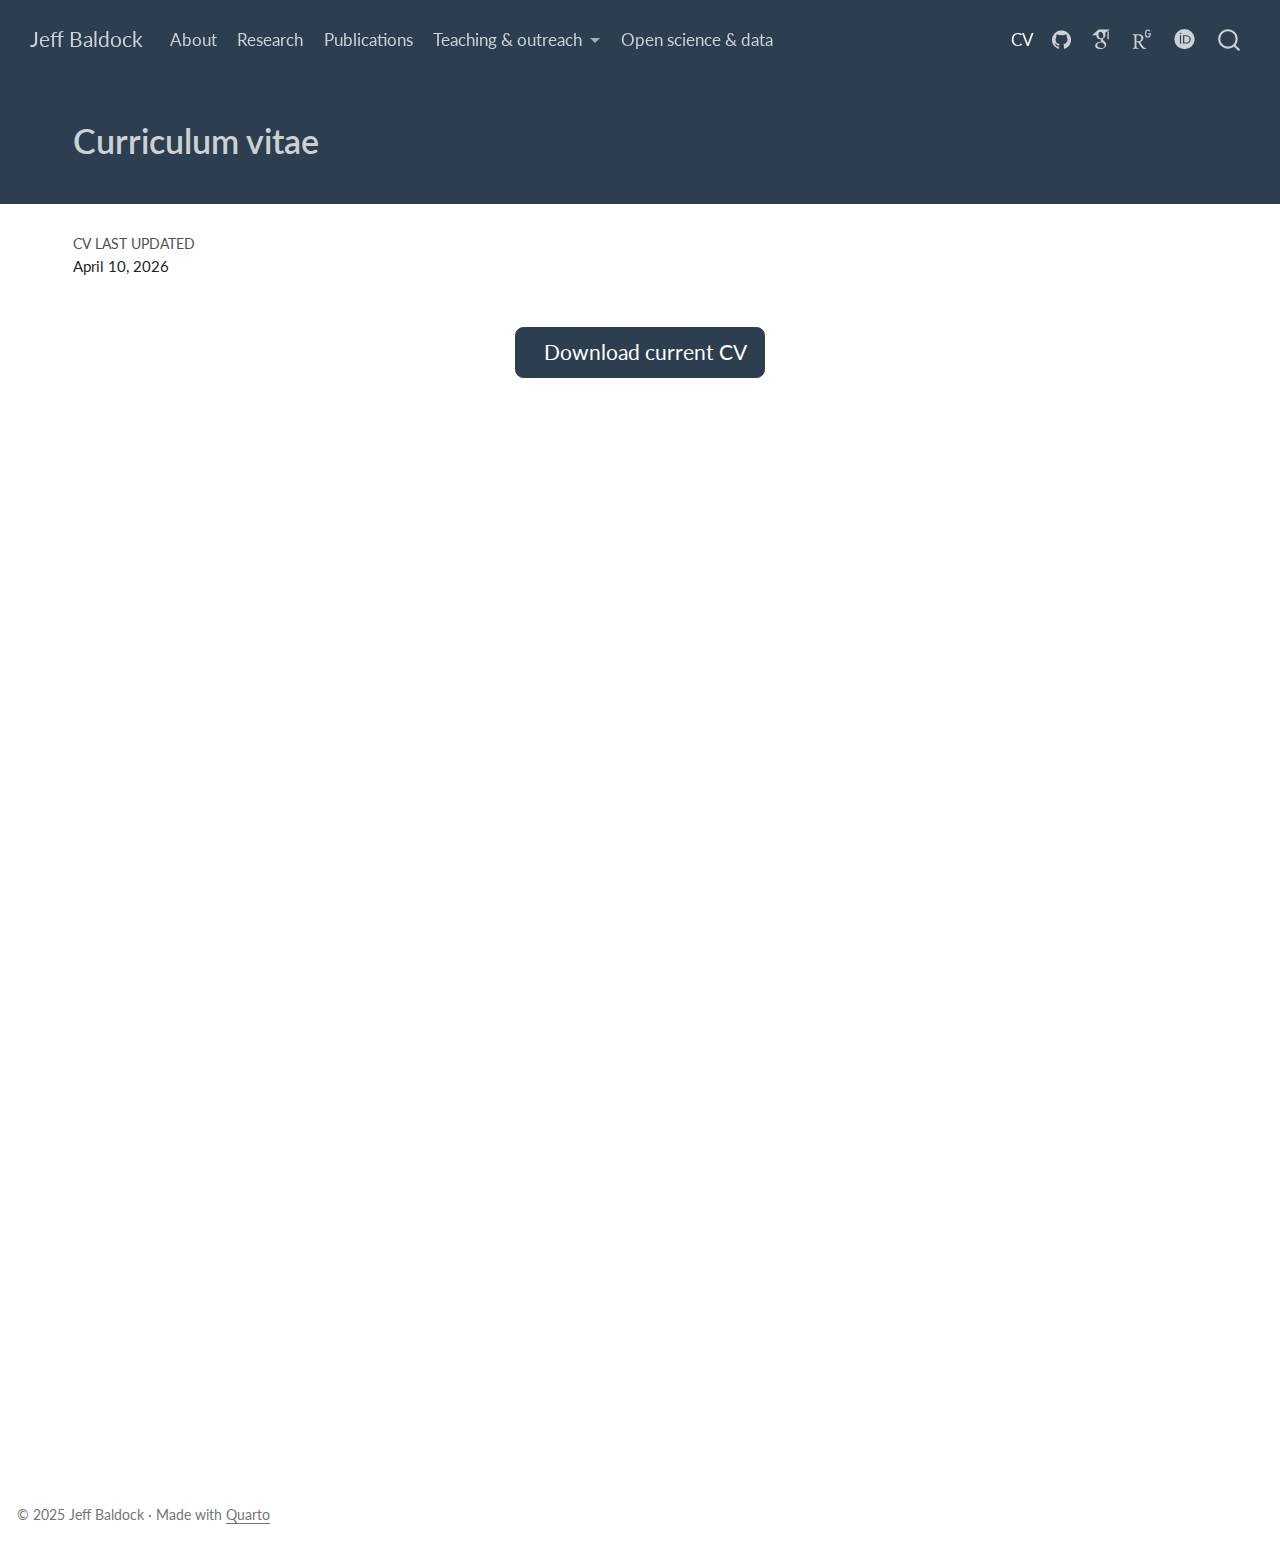
<file: docs/cv/cv.html>
<!DOCTYPE html>
<html xmlns="http://www.w3.org/1999/xhtml" lang="en" xml:lang="en"><head>

<meta charset="utf-8">
<meta name="generator" content="quarto-1.8.26">

<meta name="viewport" content="width=device-width, initial-scale=1.0, user-scalable=yes">

<meta name="author" content="Jeff Baldock">
<meta name="dcterms.date" content="2026-04-10">

<title>Curriculum vitae | Jeff Baldock – Jeff Baldock</title>
<style>
code{white-space: pre-wrap;}
span.smallcaps{font-variant: small-caps;}
div.columns{display: flex; gap: min(4vw, 1.5em);}
div.column{flex: auto; overflow-x: auto;}
div.hanging-indent{margin-left: 1.5em; text-indent: -1.5em;}
ul.task-list{list-style: none;}
ul.task-list li input[type="checkbox"] {
  width: 0.8em;
  margin: 0 0.8em 0.2em -1em; /* quarto-specific, see https://github.com/quarto-dev/quarto-cli/issues/4556 */ 
  vertical-align: middle;
}
</style>


<script src="../site_libs/quarto-nav/quarto-nav.js"></script>
<script src="../site_libs/quarto-nav/headroom.min.js"></script>
<script src="../site_libs/clipboard/clipboard.min.js"></script>
<script src="../site_libs/quarto-search/autocomplete.umd.js"></script>
<script src="../site_libs/quarto-search/fuse.min.js"></script>
<script src="../site_libs/quarto-search/quarto-search.js"></script>
<meta name="quarto:offset" content="../">
<script src="../site_libs/quarto-html/quarto.js" type="module"></script>
<script src="../site_libs/quarto-html/tabsets/tabsets.js" type="module"></script>
<script src="../site_libs/quarto-html/axe/axe-check.js" type="module"></script>
<script src="../site_libs/quarto-html/popper.min.js"></script>
<script src="../site_libs/quarto-html/tippy.umd.min.js"></script>
<script src="../site_libs/quarto-html/anchor.min.js"></script>
<link href="../site_libs/quarto-html/tippy.css" rel="stylesheet">
<link href="../site_libs/quarto-html/quarto-syntax-highlighting-587c61ba64f3a5504c4d52d930310e48.css" rel="stylesheet" id="quarto-text-highlighting-styles">
<script src="../site_libs/bootstrap/bootstrap.min.js"></script>
<link href="../site_libs/bootstrap/bootstrap-icons.css" rel="stylesheet">
<link href="../site_libs/bootstrap/bootstrap-f93c2b1f3f0577f377aefa4848a86a36.min.css" rel="stylesheet" append-hash="true" id="quarto-bootstrap" data-mode="light">
<link href="../site_libs/quarto-contrib/academicons-1.9.4/all.css" rel="stylesheet">
<link href="../site_libs/quarto-contrib/academicons-1.9.4/size.css" rel="stylesheet">
<script id="quarto-search-options" type="application/json">{
  "location": "navbar",
  "copy-button": false,
  "collapse-after": 3,
  "panel-placement": "end",
  "type": "overlay",
  "limit": 50,
  "keyboard-shortcut": [
    "f",
    "/",
    "s"
  ],
  "show-item-context": false,
  "language": {
    "search-no-results-text": "No results",
    "search-matching-documents-text": "matching documents",
    "search-copy-link-title": "Copy link to search",
    "search-hide-matches-text": "Hide additional matches",
    "search-more-match-text": "more match in this document",
    "search-more-matches-text": "more matches in this document",
    "search-clear-button-title": "Clear",
    "search-text-placeholder": "",
    "search-detached-cancel-button-title": "Cancel",
    "search-submit-button-title": "Submit",
    "search-label": "Search"
  }
}</script>


</head>

<body class="nav-fixed quarto-light">

<div id="quarto-search-results"></div>
  <header id="quarto-header" class="headroom fixed-top quarto-banner">
    <nav class="navbar navbar-expand-lg " data-bs-theme="dark">
      <div class="navbar-container container-fluid">
      <div class="navbar-brand-container mx-auto">
    <a class="navbar-brand" href="../index.html">
    <span class="navbar-title">Jeff Baldock</span>
    </a>
  </div>
            <div id="quarto-search" class="" title="Search"></div>
          <button class="navbar-toggler" type="button" data-bs-toggle="collapse" data-bs-target="#navbarCollapse" aria-controls="navbarCollapse" role="menu" aria-expanded="false" aria-label="Toggle navigation" onclick="if (window.quartoToggleHeadroom) { window.quartoToggleHeadroom(); }">
  <span class="navbar-toggler-icon"></span>
</button>
          <div class="collapse navbar-collapse" id="navbarCollapse">
            <ul class="navbar-nav navbar-nav-scroll me-auto">
  <li class="nav-item">
    <a class="nav-link" href="../about/about.html"> 
<span class="menu-text">About</span></a>
  </li>  
  <li class="nav-item">
    <a class="nav-link" href="../research/research.html"> 
<span class="menu-text">Research</span></a>
  </li>  
  <li class="nav-item">
    <a class="nav-link" href="../publications/publications.html"> 
<span class="menu-text">Publications</span></a>
  </li>  
  <li class="nav-item dropdown ">
    <a class="nav-link dropdown-toggle" href="#" id="nav-menu-teaching--outreach" role="link" data-bs-toggle="dropdown" aria-expanded="false">
 <span class="menu-text">Teaching &amp; outreach</span>
    </a>
    <ul class="dropdown-menu" aria-labelledby="nav-menu-teaching--outreach">    
        <li>
    <a class="dropdown-item" href="../teaching/teaching.html">
 <span class="dropdown-text">Teaching &amp; mentoring</span></a>
  </li>  
        <li>
    <a class="dropdown-item" href="../presentations/presentations.html">
 <span class="dropdown-text">Presentations</span></a>
  </li>  
    </ul>
  </li>
  <li class="nav-item">
    <a class="nav-link" href="../dataprod/dataproducts.html"> 
<span class="menu-text">Open science &amp; data</span></a>
  </li>  
</ul>
            <ul class="navbar-nav navbar-nav-scroll ms-auto">
  <li class="nav-item">
    <a class="nav-link active" href="../cv/cv.html" aria-current="page"> 
<span class="menu-text">CV</span></a>
  </li>  
  <li class="nav-item compact">
    <a class="nav-link" href="https://github.com/j-baldock" target="_blank"> <i class="bi bi-github" role="img">
</i> 
<span class="menu-text"></span></a>
  </li>  
  <li class="nav-item">
    <a class="nav-link" href="https://scholar.google.com/citations?user=CRU3WVMAAAAJ&amp;hl=en&amp;oi=sra" target="_blank"> 
<span class="menu-text"><i class="ai  ai-google-scholar ai-xl" aria-label="google-scholar"></i></span></a>
  </li>  
  <li class="nav-item">
    <a class="nav-link" href="https://www.researchgate.net/profile/Jeff-Baldock" target="_blank"> 
<span class="menu-text"><i class="ai  ai-researchgate ai-xl" aria-label="researchgate"></i></span></a>
  </li>  
  <li class="nav-item">
    <a class="nav-link" href="https://orcid.org/0000-0002-2791-7535" target="_blank"> 
<span class="menu-text"><i class="ai  ai-orcid ai-lg" aria-label="orcid"></i></span></a>
  </li>  
</ul>
          </div> <!-- /navcollapse -->
            <div class="quarto-navbar-tools">
</div>
      </div> <!-- /container-fluid -->
    </nav>
</header>
<!-- content -->
<header id="title-block-header" class="quarto-title-block default page-columns page-full">
  <div class="quarto-title-banner page-columns page-full">
    <div class="quarto-title column-page">
      <h1 class="title">Curriculum vitae</h1>
                      </div>
  </div>
    
  
  <div class="quarto-title-meta column-page">

      
      <div>
      <div class="quarto-title-meta-heading">CV last updated</div>
      <div class="quarto-title-meta-contents">
        <p class="date">April 10, 2026</p>
      </div>
    </div>
    
      
    </div>
    
  
  </header><div id="quarto-content" class="quarto-container page-columns page-rows-contents page-layout-full page-navbar">
<!-- sidebar -->
<!-- margin-sidebar -->
    
<!-- main -->
<main class="content quarto-banner-title-block column-page" id="quarto-document-content">





<p class="text-center">
  <a class="btn btn-primary btn-lg cv-download" href="Baldock_CV_April2026.pdf" target="_blank">
    <i class="fa-solid fa-file-arrow-down"></i> Download current CV
  </a>
</p>

<div class="embed-container">
  <iframe width="1000" height="1000" src="Baldock_CV_April2026.pdf#zoom=fit" style="border: 0.5px"></iframe>
</div>



</main> <!-- /main -->
<script id="quarto-html-after-body" type="application/javascript">
  window.document.addEventListener("DOMContentLoaded", function (event) {
    const icon = "";
    const anchorJS = new window.AnchorJS();
    anchorJS.options = {
      placement: 'right',
      icon: icon
    };
    anchorJS.add('.anchored');
    const isCodeAnnotation = (el) => {
      for (const clz of el.classList) {
        if (clz.startsWith('code-annotation-')) {                     
          return true;
        }
      }
      return false;
    }
    const onCopySuccess = function(e) {
      // button target
      const button = e.trigger;
      // don't keep focus
      button.blur();
      // flash "checked"
      button.classList.add('code-copy-button-checked');
      var currentTitle = button.getAttribute("title");
      button.setAttribute("title", "Copied!");
      let tooltip;
      if (window.bootstrap) {
        button.setAttribute("data-bs-toggle", "tooltip");
        button.setAttribute("data-bs-placement", "left");
        button.setAttribute("data-bs-title", "Copied!");
        tooltip = new bootstrap.Tooltip(button, 
          { trigger: "manual", 
            customClass: "code-copy-button-tooltip",
            offset: [0, -8]});
        tooltip.show();    
      }
      setTimeout(function() {
        if (tooltip) {
          tooltip.hide();
          button.removeAttribute("data-bs-title");
          button.removeAttribute("data-bs-toggle");
          button.removeAttribute("data-bs-placement");
        }
        button.setAttribute("title", currentTitle);
        button.classList.remove('code-copy-button-checked');
      }, 1000);
      // clear code selection
      e.clearSelection();
    }
    const getTextToCopy = function(trigger) {
      const outerScaffold = trigger.parentElement.cloneNode(true);
      const codeEl = outerScaffold.querySelector('code');
      for (const childEl of codeEl.children) {
        if (isCodeAnnotation(childEl)) {
          childEl.remove();
        }
      }
      return codeEl.innerText;
    }
    const clipboard = new window.ClipboardJS('.code-copy-button:not([data-in-quarto-modal])', {
      text: getTextToCopy
    });
    clipboard.on('success', onCopySuccess);
    if (window.document.getElementById('quarto-embedded-source-code-modal')) {
      const clipboardModal = new window.ClipboardJS('.code-copy-button[data-in-quarto-modal]', {
        text: getTextToCopy,
        container: window.document.getElementById('quarto-embedded-source-code-modal')
      });
      clipboardModal.on('success', onCopySuccess);
    }
      var localhostRegex = new RegExp(/^(?:http|https):\/\/localhost\:?[0-9]*\//);
      var mailtoRegex = new RegExp(/^mailto:/);
        var filterRegex = new RegExp("https:\/\/j-baldock\.github\.io\/");
      var isInternal = (href) => {
          return filterRegex.test(href) || localhostRegex.test(href) || mailtoRegex.test(href);
      }
      // Inspect non-navigation links and adorn them if external
     var links = window.document.querySelectorAll('a[href]:not(.nav-link):not(.navbar-brand):not(.toc-action):not(.sidebar-link):not(.sidebar-item-toggle):not(.pagination-link):not(.no-external):not([aria-hidden]):not(.dropdown-item):not(.quarto-navigation-tool):not(.about-link)');
      for (var i=0; i<links.length; i++) {
        const link = links[i];
        if (!isInternal(link.href)) {
          // undo the damage that might have been done by quarto-nav.js in the case of
          // links that we want to consider external
          if (link.dataset.originalHref !== undefined) {
            link.href = link.dataset.originalHref;
          }
        }
      }
    function tippyHover(el, contentFn, onTriggerFn, onUntriggerFn) {
      const config = {
        allowHTML: true,
        maxWidth: 500,
        delay: 100,
        arrow: false,
        appendTo: function(el) {
            return el.parentElement;
        },
        interactive: true,
        interactiveBorder: 10,
        theme: 'quarto',
        placement: 'bottom-start',
      };
      if (contentFn) {
        config.content = contentFn;
      }
      if (onTriggerFn) {
        config.onTrigger = onTriggerFn;
      }
      if (onUntriggerFn) {
        config.onUntrigger = onUntriggerFn;
      }
      window.tippy(el, config); 
    }
    const noterefs = window.document.querySelectorAll('a[role="doc-noteref"]');
    for (var i=0; i<noterefs.length; i++) {
      const ref = noterefs[i];
      tippyHover(ref, function() {
        // use id or data attribute instead here
        let href = ref.getAttribute('data-footnote-href') || ref.getAttribute('href');
        try { href = new URL(href).hash; } catch {}
        const id = href.replace(/^#\/?/, "");
        const note = window.document.getElementById(id);
        if (note) {
          return note.innerHTML;
        } else {
          return "";
        }
      });
    }
    const xrefs = window.document.querySelectorAll('a.quarto-xref');
    const processXRef = (id, note) => {
      // Strip column container classes
      const stripColumnClz = (el) => {
        el.classList.remove("page-full", "page-columns");
        if (el.children) {
          for (const child of el.children) {
            stripColumnClz(child);
          }
        }
      }
      stripColumnClz(note)
      if (id === null || id.startsWith('sec-')) {
        // Special case sections, only their first couple elements
        const container = document.createElement("div");
        if (note.children && note.children.length > 2) {
          container.appendChild(note.children[0].cloneNode(true));
          for (let i = 1; i < note.children.length; i++) {
            const child = note.children[i];
            if (child.tagName === "P" && child.innerText === "") {
              continue;
            } else {
              container.appendChild(child.cloneNode(true));
              break;
            }
          }
          if (window.Quarto?.typesetMath) {
            window.Quarto.typesetMath(container);
          }
          return container.innerHTML
        } else {
          if (window.Quarto?.typesetMath) {
            window.Quarto.typesetMath(note);
          }
          return note.innerHTML;
        }
      } else {
        // Remove any anchor links if they are present
        const anchorLink = note.querySelector('a.anchorjs-link');
        if (anchorLink) {
          anchorLink.remove();
        }
        if (window.Quarto?.typesetMath) {
          window.Quarto.typesetMath(note);
        }
        if (note.classList.contains("callout")) {
          return note.outerHTML;
        } else {
          return note.innerHTML;
        }
      }
    }
    for (var i=0; i<xrefs.length; i++) {
      const xref = xrefs[i];
      tippyHover(xref, undefined, function(instance) {
        instance.disable();
        let url = xref.getAttribute('href');
        let hash = undefined; 
        if (url.startsWith('#')) {
          hash = url;
        } else {
          try { hash = new URL(url).hash; } catch {}
        }
        if (hash) {
          const id = hash.replace(/^#\/?/, "");
          const note = window.document.getElementById(id);
          if (note !== null) {
            try {
              const html = processXRef(id, note.cloneNode(true));
              instance.setContent(html);
            } finally {
              instance.enable();
              instance.show();
            }
          } else {
            // See if we can fetch this
            fetch(url.split('#')[0])
            .then(res => res.text())
            .then(html => {
              const parser = new DOMParser();
              const htmlDoc = parser.parseFromString(html, "text/html");
              const note = htmlDoc.getElementById(id);
              if (note !== null) {
                const html = processXRef(id, note);
                instance.setContent(html);
              } 
            }).finally(() => {
              instance.enable();
              instance.show();
            });
          }
        } else {
          // See if we can fetch a full url (with no hash to target)
          // This is a special case and we should probably do some content thinning / targeting
          fetch(url)
          .then(res => res.text())
          .then(html => {
            const parser = new DOMParser();
            const htmlDoc = parser.parseFromString(html, "text/html");
            const note = htmlDoc.querySelector('main.content');
            if (note !== null) {
              // This should only happen for chapter cross references
              // (since there is no id in the URL)
              // remove the first header
              if (note.children.length > 0 && note.children[0].tagName === "HEADER") {
                note.children[0].remove();
              }
              const html = processXRef(null, note);
              instance.setContent(html);
            } 
          }).finally(() => {
            instance.enable();
            instance.show();
          });
        }
      }, function(instance) {
      });
    }
        let selectedAnnoteEl;
        const selectorForAnnotation = ( cell, annotation) => {
          let cellAttr = 'data-code-cell="' + cell + '"';
          let lineAttr = 'data-code-annotation="' +  annotation + '"';
          const selector = 'span[' + cellAttr + '][' + lineAttr + ']';
          return selector;
        }
        const selectCodeLines = (annoteEl) => {
          const doc = window.document;
          const targetCell = annoteEl.getAttribute("data-target-cell");
          const targetAnnotation = annoteEl.getAttribute("data-target-annotation");
          const annoteSpan = window.document.querySelector(selectorForAnnotation(targetCell, targetAnnotation));
          const lines = annoteSpan.getAttribute("data-code-lines").split(",");
          const lineIds = lines.map((line) => {
            return targetCell + "-" + line;
          })
          let top = null;
          let height = null;
          let parent = null;
          if (lineIds.length > 0) {
              //compute the position of the single el (top and bottom and make a div)
              const el = window.document.getElementById(lineIds[0]);
              top = el.offsetTop;
              height = el.offsetHeight;
              parent = el.parentElement.parentElement;
            if (lineIds.length > 1) {
              const lastEl = window.document.getElementById(lineIds[lineIds.length - 1]);
              const bottom = lastEl.offsetTop + lastEl.offsetHeight;
              height = bottom - top;
            }
            if (top !== null && height !== null && parent !== null) {
              // cook up a div (if necessary) and position it 
              let div = window.document.getElementById("code-annotation-line-highlight");
              if (div === null) {
                div = window.document.createElement("div");
                div.setAttribute("id", "code-annotation-line-highlight");
                div.style.position = 'absolute';
                parent.appendChild(div);
              }
              div.style.top = top - 2 + "px";
              div.style.height = height + 4 + "px";
              div.style.left = 0;
              let gutterDiv = window.document.getElementById("code-annotation-line-highlight-gutter");
              if (gutterDiv === null) {
                gutterDiv = window.document.createElement("div");
                gutterDiv.setAttribute("id", "code-annotation-line-highlight-gutter");
                gutterDiv.style.position = 'absolute';
                const codeCell = window.document.getElementById(targetCell);
                const gutter = codeCell.querySelector('.code-annotation-gutter');
                gutter.appendChild(gutterDiv);
              }
              gutterDiv.style.top = top - 2 + "px";
              gutterDiv.style.height = height + 4 + "px";
            }
            selectedAnnoteEl = annoteEl;
          }
        };
        const unselectCodeLines = () => {
          const elementsIds = ["code-annotation-line-highlight", "code-annotation-line-highlight-gutter"];
          elementsIds.forEach((elId) => {
            const div = window.document.getElementById(elId);
            if (div) {
              div.remove();
            }
          });
          selectedAnnoteEl = undefined;
        };
          // Handle positioning of the toggle
      window.addEventListener(
        "resize",
        throttle(() => {
          elRect = undefined;
          if (selectedAnnoteEl) {
            selectCodeLines(selectedAnnoteEl);
          }
        }, 10)
      );
      function throttle(fn, ms) {
      let throttle = false;
      let timer;
        return (...args) => {
          if(!throttle) { // first call gets through
              fn.apply(this, args);
              throttle = true;
          } else { // all the others get throttled
              if(timer) clearTimeout(timer); // cancel #2
              timer = setTimeout(() => {
                fn.apply(this, args);
                timer = throttle = false;
              }, ms);
          }
        };
      }
        // Attach click handler to the DT
        const annoteDls = window.document.querySelectorAll('dt[data-target-cell]');
        for (const annoteDlNode of annoteDls) {
          annoteDlNode.addEventListener('click', (event) => {
            const clickedEl = event.target;
            if (clickedEl !== selectedAnnoteEl) {
              unselectCodeLines();
              const activeEl = window.document.querySelector('dt[data-target-cell].code-annotation-active');
              if (activeEl) {
                activeEl.classList.remove('code-annotation-active');
              }
              selectCodeLines(clickedEl);
              clickedEl.classList.add('code-annotation-active');
            } else {
              // Unselect the line
              unselectCodeLines();
              clickedEl.classList.remove('code-annotation-active');
            }
          });
        }
    const findCites = (el) => {
      const parentEl = el.parentElement;
      if (parentEl) {
        const cites = parentEl.dataset.cites;
        if (cites) {
          return {
            el,
            cites: cites.split(' ')
          };
        } else {
          return findCites(el.parentElement)
        }
      } else {
        return undefined;
      }
    };
    var bibliorefs = window.document.querySelectorAll('a[role="doc-biblioref"]');
    for (var i=0; i<bibliorefs.length; i++) {
      const ref = bibliorefs[i];
      const citeInfo = findCites(ref);
      if (citeInfo) {
        tippyHover(citeInfo.el, function() {
          var popup = window.document.createElement('div');
          citeInfo.cites.forEach(function(cite) {
            var citeDiv = window.document.createElement('div');
            citeDiv.classList.add('hanging-indent');
            citeDiv.classList.add('csl-entry');
            var biblioDiv = window.document.getElementById('ref-' + cite);
            if (biblioDiv) {
              citeDiv.innerHTML = biblioDiv.innerHTML;
            }
            popup.appendChild(citeDiv);
          });
          return popup.innerHTML;
        });
      }
    }
  });
  </script>
</div> <!-- /content -->
<footer class="footer">
  <div class="nav-footer">
    <div class="nav-footer-left">
<p>© 2025 Jeff Baldock ∙ Made with <a href="https://quarto.org">Quarto</a></p>
</div>   
    <div class="nav-footer-center">
      &nbsp;
    </div>
    <div class="nav-footer-right">
      &nbsp;
    </div>
  </div>
</footer>




</body></html>
</file>
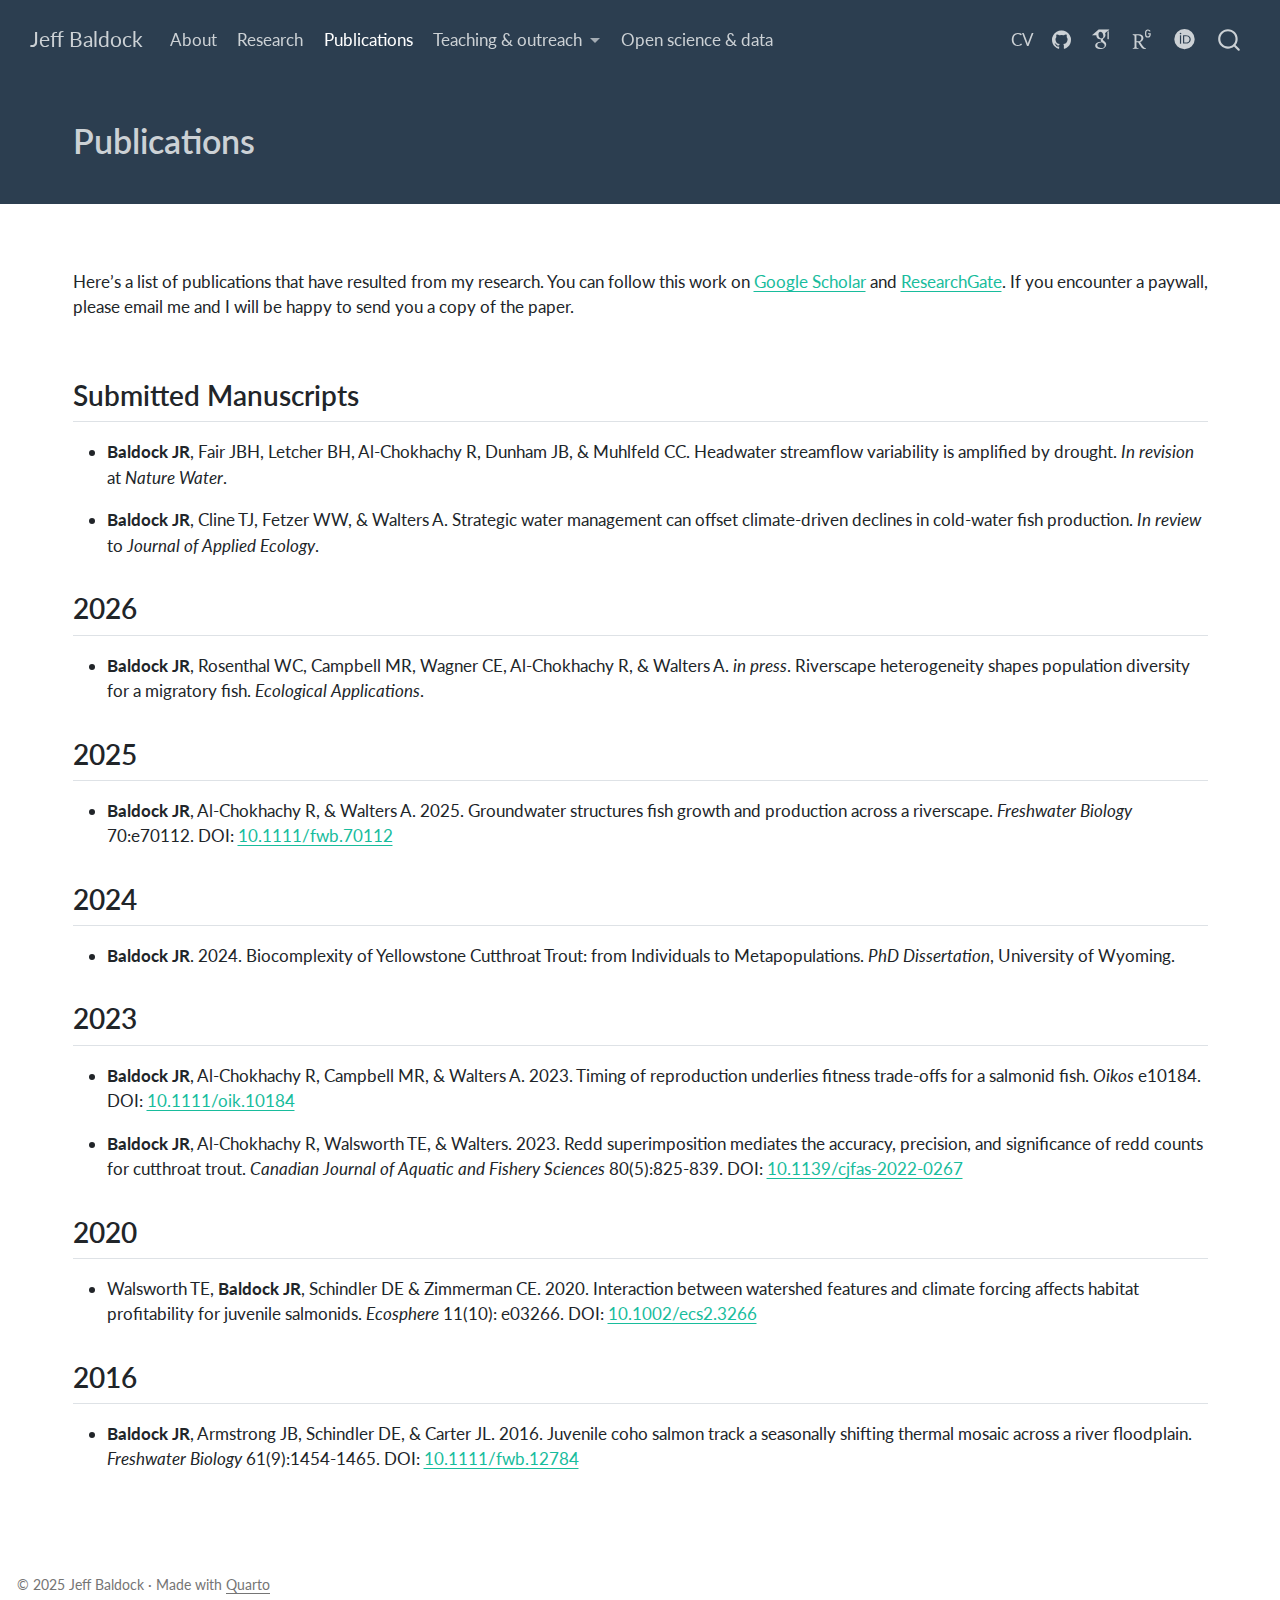
<file: docs/publications/publications.html>
<!DOCTYPE html>
<html xmlns="http://www.w3.org/1999/xhtml" lang="en" xml:lang="en"><head>

<meta charset="utf-8">
<meta name="generator" content="quarto-1.8.26">

<meta name="viewport" content="width=device-width, initial-scale=1.0, user-scalable=yes">

<meta name="author" content="Jeff Baldock">

<title>Publications | Jeff Baldock – Jeff Baldock</title>
<style>
code{white-space: pre-wrap;}
span.smallcaps{font-variant: small-caps;}
div.columns{display: flex; gap: min(4vw, 1.5em);}
div.column{flex: auto; overflow-x: auto;}
div.hanging-indent{margin-left: 1.5em; text-indent: -1.5em;}
ul.task-list{list-style: none;}
ul.task-list li input[type="checkbox"] {
  width: 0.8em;
  margin: 0 0.8em 0.2em -1em; /* quarto-specific, see https://github.com/quarto-dev/quarto-cli/issues/4556 */ 
  vertical-align: middle;
}
</style>


<script src="../site_libs/quarto-nav/quarto-nav.js"></script>
<script src="../site_libs/quarto-nav/headroom.min.js"></script>
<script src="../site_libs/clipboard/clipboard.min.js"></script>
<script src="../site_libs/quarto-search/autocomplete.umd.js"></script>
<script src="../site_libs/quarto-search/fuse.min.js"></script>
<script src="../site_libs/quarto-search/quarto-search.js"></script>
<meta name="quarto:offset" content="../">
<script src="../site_libs/quarto-html/quarto.js" type="module"></script>
<script src="../site_libs/quarto-html/tabsets/tabsets.js" type="module"></script>
<script src="../site_libs/quarto-html/axe/axe-check.js" type="module"></script>
<script src="../site_libs/quarto-html/popper.min.js"></script>
<script src="../site_libs/quarto-html/tippy.umd.min.js"></script>
<script src="../site_libs/quarto-html/anchor.min.js"></script>
<link href="../site_libs/quarto-html/tippy.css" rel="stylesheet">
<link href="../site_libs/quarto-html/quarto-syntax-highlighting-587c61ba64f3a5504c4d52d930310e48.css" rel="stylesheet" id="quarto-text-highlighting-styles">
<script src="../site_libs/bootstrap/bootstrap.min.js"></script>
<link href="../site_libs/bootstrap/bootstrap-icons.css" rel="stylesheet">
<link href="../site_libs/bootstrap/bootstrap-f93c2b1f3f0577f377aefa4848a86a36.min.css" rel="stylesheet" append-hash="true" id="quarto-bootstrap" data-mode="light">
<link href="../site_libs/quarto-contrib/academicons-1.9.4/all.css" rel="stylesheet">
<link href="../site_libs/quarto-contrib/academicons-1.9.4/size.css" rel="stylesheet">
<script id="quarto-search-options" type="application/json">{
  "location": "navbar",
  "copy-button": false,
  "collapse-after": 3,
  "panel-placement": "end",
  "type": "overlay",
  "limit": 50,
  "keyboard-shortcut": [
    "f",
    "/",
    "s"
  ],
  "show-item-context": false,
  "language": {
    "search-no-results-text": "No results",
    "search-matching-documents-text": "matching documents",
    "search-copy-link-title": "Copy link to search",
    "search-hide-matches-text": "Hide additional matches",
    "search-more-match-text": "more match in this document",
    "search-more-matches-text": "more matches in this document",
    "search-clear-button-title": "Clear",
    "search-text-placeholder": "",
    "search-detached-cancel-button-title": "Cancel",
    "search-submit-button-title": "Submit",
    "search-label": "Search"
  }
}</script>


</head>

<body class="nav-fixed quarto-light">

<div id="quarto-search-results"></div>
  <header id="quarto-header" class="headroom fixed-top quarto-banner">
    <nav class="navbar navbar-expand-lg " data-bs-theme="dark">
      <div class="navbar-container container-fluid">
      <div class="navbar-brand-container mx-auto">
    <a class="navbar-brand" href="../index.html">
    <span class="navbar-title">Jeff Baldock</span>
    </a>
  </div>
            <div id="quarto-search" class="" title="Search"></div>
          <button class="navbar-toggler" type="button" data-bs-toggle="collapse" data-bs-target="#navbarCollapse" aria-controls="navbarCollapse" role="menu" aria-expanded="false" aria-label="Toggle navigation" onclick="if (window.quartoToggleHeadroom) { window.quartoToggleHeadroom(); }">
  <span class="navbar-toggler-icon"></span>
</button>
          <div class="collapse navbar-collapse" id="navbarCollapse">
            <ul class="navbar-nav navbar-nav-scroll me-auto">
  <li class="nav-item">
    <a class="nav-link" href="../about/about.html"> 
<span class="menu-text">About</span></a>
  </li>  
  <li class="nav-item">
    <a class="nav-link" href="../research/research.html"> 
<span class="menu-text">Research</span></a>
  </li>  
  <li class="nav-item">
    <a class="nav-link active" href="../publications/publications.html" aria-current="page"> 
<span class="menu-text">Publications</span></a>
  </li>  
  <li class="nav-item dropdown ">
    <a class="nav-link dropdown-toggle" href="#" id="nav-menu-teaching--outreach" role="link" data-bs-toggle="dropdown" aria-expanded="false">
 <span class="menu-text">Teaching &amp; outreach</span>
    </a>
    <ul class="dropdown-menu" aria-labelledby="nav-menu-teaching--outreach">    
        <li>
    <a class="dropdown-item" href="../teaching/teaching.html">
 <span class="dropdown-text">Teaching &amp; mentoring</span></a>
  </li>  
        <li>
    <a class="dropdown-item" href="../presentations/presentations.html">
 <span class="dropdown-text">Presentations</span></a>
  </li>  
    </ul>
  </li>
  <li class="nav-item">
    <a class="nav-link" href="../dataprod/dataproducts.html"> 
<span class="menu-text">Open science &amp; data</span></a>
  </li>  
</ul>
            <ul class="navbar-nav navbar-nav-scroll ms-auto">
  <li class="nav-item">
    <a class="nav-link" href="../cv/cv.html"> 
<span class="menu-text">CV</span></a>
  </li>  
  <li class="nav-item compact">
    <a class="nav-link" href="https://github.com/j-baldock" target="_blank"> <i class="bi bi-github" role="img">
</i> 
<span class="menu-text"></span></a>
  </li>  
  <li class="nav-item">
    <a class="nav-link" href="https://scholar.google.com/citations?user=CRU3WVMAAAAJ&amp;hl=en&amp;oi=sra" target="_blank"> 
<span class="menu-text"><i class="ai  ai-google-scholar ai-xl" aria-label="google-scholar"></i></span></a>
  </li>  
  <li class="nav-item">
    <a class="nav-link" href="https://www.researchgate.net/profile/Jeff-Baldock" target="_blank"> 
<span class="menu-text"><i class="ai  ai-researchgate ai-xl" aria-label="researchgate"></i></span></a>
  </li>  
  <li class="nav-item">
    <a class="nav-link" href="https://orcid.org/0000-0002-2791-7535" target="_blank"> 
<span class="menu-text"><i class="ai  ai-orcid ai-lg" aria-label="orcid"></i></span></a>
  </li>  
</ul>
          </div> <!-- /navcollapse -->
            <div class="quarto-navbar-tools">
</div>
      </div> <!-- /container-fluid -->
    </nav>
</header>
<!-- content -->
<header id="title-block-header" class="quarto-title-block default page-columns page-full">
  <div class="quarto-title-banner page-columns page-full">
    <div class="quarto-title column-page">
      <h1 class="title">Publications</h1>
                      </div>
  </div>
    
  
  <div class="quarto-title-meta column-page">

      
    
      
    </div>
    
  
  </header><div id="quarto-content" class="quarto-container page-columns page-rows-contents page-layout-full page-navbar">
<!-- sidebar -->
<!-- margin-sidebar -->
    
<!-- main -->
<main class="content quarto-banner-title-block column-page" id="quarto-document-content">





<p>Here’s a list of publications that have resulted from my research. You can follow this work on <a href="https://scholar.google.com/citations?user=CRU3WVMAAAAJ&amp;hl=en">Google Scholar</a> and <a href="https://www.researchgate.net/profile/Jeff-Baldock">ResearchGate</a>. If you encounter a paywall, please email me and I will be happy to send you a copy of the paper. <br><br></p>
<section id="submitted-manuscripts" class="level2">
<h2 class="anchored" data-anchor-id="submitted-manuscripts">Submitted Manuscripts</h2>
<ul>
<li><p><strong>Baldock JR</strong>, Fair JBH, Letcher BH, Al-Chokhachy R, Dunham JB, &amp; Muhlfeld CC. Headwater streamflow variability is amplified by drought. <em>In revision</em> at <em>Nature Water</em>.</p></li>
<li><p><strong>Baldock JR</strong>, Cline TJ, Fetzer WW, &amp; Walters A. Strategic water management can offset climate-driven declines in cold-water fish production. <em>In review</em> to <em>Journal of Applied Ecology</em>.</p></li>
</ul>
</section>
<section id="section" class="level2">
<h2 class="anchored" data-anchor-id="section">2026</h2>
<ul>
<li><strong>Baldock JR</strong>, Rosenthal WC, Campbell MR, Wagner CE, Al-Chokhachy R, &amp; Walters A. <em>in press</em>. Riverscape heterogeneity shapes population diversity for a migratory fish. <em>Ecological Applications</em>.</li>
</ul>
</section>
<section id="section-1" class="level2">
<h2 class="anchored" data-anchor-id="section-1">2025</h2>
<ul>
<li><strong>Baldock JR</strong>, Al-Chokhachy R, &amp; Walters A. 2025. Groundwater structures fish growth and production across a riverscape. <em>Freshwater Biology</em> 70:e70112. DOI: <a href="https://doi.org/10.1111/fwb.70112">10.1111/fwb.70112</a></li>
</ul>
</section>
<section id="section-2" class="level2">
<h2 class="anchored" data-anchor-id="section-2">2024</h2>
<ul>
<li><strong>Baldock JR</strong>. 2024. Biocomplexity of Yellowstone Cutthroat Trout: from Individuals to Metapopulations. <em>PhD Dissertation</em>, University of Wyoming.</li>
</ul>
</section>
<section id="section-3" class="level2">
<h2 class="anchored" data-anchor-id="section-3">2023</h2>
<ul>
<li><p><strong>Baldock JR</strong>, Al-Chokhachy R, Campbell MR, &amp; Walters A. 2023. Timing of reproduction underlies fitness trade-offs for a salmonid fish. <em>Oikos</em> e10184. DOI: <a href="https://doi.org/10.1111/oik.10184">10.1111/oik.10184</a></p></li>
<li><p><strong>Baldock JR</strong>, Al-Chokhachy R, Walsworth TE, &amp; Walters. 2023. Redd superimposition mediates the accuracy, precision, and significance of redd counts for cutthroat trout. <em>Canadian Journal of Aquatic and Fishery Sciences</em> 80(5):825-839. DOI: <a href="https://doi.org/10.1139/cjfas-2022-0267">10.1139/cjfas-2022-0267</a></p></li>
</ul>
</section>
<section id="section-4" class="level2">
<h2 class="anchored" data-anchor-id="section-4">2020</h2>
<ul>
<li>Walsworth TE, <strong>Baldock JR</strong>, Schindler DE &amp; Zimmerman CE. 2020. Interaction between watershed features and climate forcing affects habitat profitability for juvenile salmonids. <em>Ecosphere</em> 11(10): e03266. DOI: <a href="https://doi.org/10.1002/ecs2.3266">10.1002/ecs2.3266</a></li>
</ul>
</section>
<section id="section-5" class="level2">
<h2 class="anchored" data-anchor-id="section-5">2016</h2>
<ul>
<li><strong>Baldock JR</strong>, Armstrong JB, Schindler DE, &amp; Carter JL. 2016. Juvenile coho salmon track a seasonally shifting thermal mosaic across a river floodplain. <em>Freshwater Biology</em> 61(9):1454-1465. DOI: <a href="https://doi.org/10.1111/fwb.12784">10.1111/fwb.12784</a></li>
</ul>


</section>

</main> <!-- /main -->
<script id="quarto-html-after-body" type="application/javascript">
  window.document.addEventListener("DOMContentLoaded", function (event) {
    const icon = "";
    const anchorJS = new window.AnchorJS();
    anchorJS.options = {
      placement: 'right',
      icon: icon
    };
    anchorJS.add('.anchored');
    const isCodeAnnotation = (el) => {
      for (const clz of el.classList) {
        if (clz.startsWith('code-annotation-')) {                     
          return true;
        }
      }
      return false;
    }
    const onCopySuccess = function(e) {
      // button target
      const button = e.trigger;
      // don't keep focus
      button.blur();
      // flash "checked"
      button.classList.add('code-copy-button-checked');
      var currentTitle = button.getAttribute("title");
      button.setAttribute("title", "Copied!");
      let tooltip;
      if (window.bootstrap) {
        button.setAttribute("data-bs-toggle", "tooltip");
        button.setAttribute("data-bs-placement", "left");
        button.setAttribute("data-bs-title", "Copied!");
        tooltip = new bootstrap.Tooltip(button, 
          { trigger: "manual", 
            customClass: "code-copy-button-tooltip",
            offset: [0, -8]});
        tooltip.show();    
      }
      setTimeout(function() {
        if (tooltip) {
          tooltip.hide();
          button.removeAttribute("data-bs-title");
          button.removeAttribute("data-bs-toggle");
          button.removeAttribute("data-bs-placement");
        }
        button.setAttribute("title", currentTitle);
        button.classList.remove('code-copy-button-checked');
      }, 1000);
      // clear code selection
      e.clearSelection();
    }
    const getTextToCopy = function(trigger) {
      const outerScaffold = trigger.parentElement.cloneNode(true);
      const codeEl = outerScaffold.querySelector('code');
      for (const childEl of codeEl.children) {
        if (isCodeAnnotation(childEl)) {
          childEl.remove();
        }
      }
      return codeEl.innerText;
    }
    const clipboard = new window.ClipboardJS('.code-copy-button:not([data-in-quarto-modal])', {
      text: getTextToCopy
    });
    clipboard.on('success', onCopySuccess);
    if (window.document.getElementById('quarto-embedded-source-code-modal')) {
      const clipboardModal = new window.ClipboardJS('.code-copy-button[data-in-quarto-modal]', {
        text: getTextToCopy,
        container: window.document.getElementById('quarto-embedded-source-code-modal')
      });
      clipboardModal.on('success', onCopySuccess);
    }
      var localhostRegex = new RegExp(/^(?:http|https):\/\/localhost\:?[0-9]*\//);
      var mailtoRegex = new RegExp(/^mailto:/);
        var filterRegex = new RegExp("https:\/\/j-baldock\.github\.io\/");
      var isInternal = (href) => {
          return filterRegex.test(href) || localhostRegex.test(href) || mailtoRegex.test(href);
      }
      // Inspect non-navigation links and adorn them if external
     var links = window.document.querySelectorAll('a[href]:not(.nav-link):not(.navbar-brand):not(.toc-action):not(.sidebar-link):not(.sidebar-item-toggle):not(.pagination-link):not(.no-external):not([aria-hidden]):not(.dropdown-item):not(.quarto-navigation-tool):not(.about-link)');
      for (var i=0; i<links.length; i++) {
        const link = links[i];
        if (!isInternal(link.href)) {
          // undo the damage that might have been done by quarto-nav.js in the case of
          // links that we want to consider external
          if (link.dataset.originalHref !== undefined) {
            link.href = link.dataset.originalHref;
          }
        }
      }
    function tippyHover(el, contentFn, onTriggerFn, onUntriggerFn) {
      const config = {
        allowHTML: true,
        maxWidth: 500,
        delay: 100,
        arrow: false,
        appendTo: function(el) {
            return el.parentElement;
        },
        interactive: true,
        interactiveBorder: 10,
        theme: 'quarto',
        placement: 'bottom-start',
      };
      if (contentFn) {
        config.content = contentFn;
      }
      if (onTriggerFn) {
        config.onTrigger = onTriggerFn;
      }
      if (onUntriggerFn) {
        config.onUntrigger = onUntriggerFn;
      }
      window.tippy(el, config); 
    }
    const noterefs = window.document.querySelectorAll('a[role="doc-noteref"]');
    for (var i=0; i<noterefs.length; i++) {
      const ref = noterefs[i];
      tippyHover(ref, function() {
        // use id or data attribute instead here
        let href = ref.getAttribute('data-footnote-href') || ref.getAttribute('href');
        try { href = new URL(href).hash; } catch {}
        const id = href.replace(/^#\/?/, "");
        const note = window.document.getElementById(id);
        if (note) {
          return note.innerHTML;
        } else {
          return "";
        }
      });
    }
    const xrefs = window.document.querySelectorAll('a.quarto-xref');
    const processXRef = (id, note) => {
      // Strip column container classes
      const stripColumnClz = (el) => {
        el.classList.remove("page-full", "page-columns");
        if (el.children) {
          for (const child of el.children) {
            stripColumnClz(child);
          }
        }
      }
      stripColumnClz(note)
      if (id === null || id.startsWith('sec-')) {
        // Special case sections, only their first couple elements
        const container = document.createElement("div");
        if (note.children && note.children.length > 2) {
          container.appendChild(note.children[0].cloneNode(true));
          for (let i = 1; i < note.children.length; i++) {
            const child = note.children[i];
            if (child.tagName === "P" && child.innerText === "") {
              continue;
            } else {
              container.appendChild(child.cloneNode(true));
              break;
            }
          }
          if (window.Quarto?.typesetMath) {
            window.Quarto.typesetMath(container);
          }
          return container.innerHTML
        } else {
          if (window.Quarto?.typesetMath) {
            window.Quarto.typesetMath(note);
          }
          return note.innerHTML;
        }
      } else {
        // Remove any anchor links if they are present
        const anchorLink = note.querySelector('a.anchorjs-link');
        if (anchorLink) {
          anchorLink.remove();
        }
        if (window.Quarto?.typesetMath) {
          window.Quarto.typesetMath(note);
        }
        if (note.classList.contains("callout")) {
          return note.outerHTML;
        } else {
          return note.innerHTML;
        }
      }
    }
    for (var i=0; i<xrefs.length; i++) {
      const xref = xrefs[i];
      tippyHover(xref, undefined, function(instance) {
        instance.disable();
        let url = xref.getAttribute('href');
        let hash = undefined; 
        if (url.startsWith('#')) {
          hash = url;
        } else {
          try { hash = new URL(url).hash; } catch {}
        }
        if (hash) {
          const id = hash.replace(/^#\/?/, "");
          const note = window.document.getElementById(id);
          if (note !== null) {
            try {
              const html = processXRef(id, note.cloneNode(true));
              instance.setContent(html);
            } finally {
              instance.enable();
              instance.show();
            }
          } else {
            // See if we can fetch this
            fetch(url.split('#')[0])
            .then(res => res.text())
            .then(html => {
              const parser = new DOMParser();
              const htmlDoc = parser.parseFromString(html, "text/html");
              const note = htmlDoc.getElementById(id);
              if (note !== null) {
                const html = processXRef(id, note);
                instance.setContent(html);
              } 
            }).finally(() => {
              instance.enable();
              instance.show();
            });
          }
        } else {
          // See if we can fetch a full url (with no hash to target)
          // This is a special case and we should probably do some content thinning / targeting
          fetch(url)
          .then(res => res.text())
          .then(html => {
            const parser = new DOMParser();
            const htmlDoc = parser.parseFromString(html, "text/html");
            const note = htmlDoc.querySelector('main.content');
            if (note !== null) {
              // This should only happen for chapter cross references
              // (since there is no id in the URL)
              // remove the first header
              if (note.children.length > 0 && note.children[0].tagName === "HEADER") {
                note.children[0].remove();
              }
              const html = processXRef(null, note);
              instance.setContent(html);
            } 
          }).finally(() => {
            instance.enable();
            instance.show();
          });
        }
      }, function(instance) {
      });
    }
        let selectedAnnoteEl;
        const selectorForAnnotation = ( cell, annotation) => {
          let cellAttr = 'data-code-cell="' + cell + '"';
          let lineAttr = 'data-code-annotation="' +  annotation + '"';
          const selector = 'span[' + cellAttr + '][' + lineAttr + ']';
          return selector;
        }
        const selectCodeLines = (annoteEl) => {
          const doc = window.document;
          const targetCell = annoteEl.getAttribute("data-target-cell");
          const targetAnnotation = annoteEl.getAttribute("data-target-annotation");
          const annoteSpan = window.document.querySelector(selectorForAnnotation(targetCell, targetAnnotation));
          const lines = annoteSpan.getAttribute("data-code-lines").split(",");
          const lineIds = lines.map((line) => {
            return targetCell + "-" + line;
          })
          let top = null;
          let height = null;
          let parent = null;
          if (lineIds.length > 0) {
              //compute the position of the single el (top and bottom and make a div)
              const el = window.document.getElementById(lineIds[0]);
              top = el.offsetTop;
              height = el.offsetHeight;
              parent = el.parentElement.parentElement;
            if (lineIds.length > 1) {
              const lastEl = window.document.getElementById(lineIds[lineIds.length - 1]);
              const bottom = lastEl.offsetTop + lastEl.offsetHeight;
              height = bottom - top;
            }
            if (top !== null && height !== null && parent !== null) {
              // cook up a div (if necessary) and position it 
              let div = window.document.getElementById("code-annotation-line-highlight");
              if (div === null) {
                div = window.document.createElement("div");
                div.setAttribute("id", "code-annotation-line-highlight");
                div.style.position = 'absolute';
                parent.appendChild(div);
              }
              div.style.top = top - 2 + "px";
              div.style.height = height + 4 + "px";
              div.style.left = 0;
              let gutterDiv = window.document.getElementById("code-annotation-line-highlight-gutter");
              if (gutterDiv === null) {
                gutterDiv = window.document.createElement("div");
                gutterDiv.setAttribute("id", "code-annotation-line-highlight-gutter");
                gutterDiv.style.position = 'absolute';
                const codeCell = window.document.getElementById(targetCell);
                const gutter = codeCell.querySelector('.code-annotation-gutter');
                gutter.appendChild(gutterDiv);
              }
              gutterDiv.style.top = top - 2 + "px";
              gutterDiv.style.height = height + 4 + "px";
            }
            selectedAnnoteEl = annoteEl;
          }
        };
        const unselectCodeLines = () => {
          const elementsIds = ["code-annotation-line-highlight", "code-annotation-line-highlight-gutter"];
          elementsIds.forEach((elId) => {
            const div = window.document.getElementById(elId);
            if (div) {
              div.remove();
            }
          });
          selectedAnnoteEl = undefined;
        };
          // Handle positioning of the toggle
      window.addEventListener(
        "resize",
        throttle(() => {
          elRect = undefined;
          if (selectedAnnoteEl) {
            selectCodeLines(selectedAnnoteEl);
          }
        }, 10)
      );
      function throttle(fn, ms) {
      let throttle = false;
      let timer;
        return (...args) => {
          if(!throttle) { // first call gets through
              fn.apply(this, args);
              throttle = true;
          } else { // all the others get throttled
              if(timer) clearTimeout(timer); // cancel #2
              timer = setTimeout(() => {
                fn.apply(this, args);
                timer = throttle = false;
              }, ms);
          }
        };
      }
        // Attach click handler to the DT
        const annoteDls = window.document.querySelectorAll('dt[data-target-cell]');
        for (const annoteDlNode of annoteDls) {
          annoteDlNode.addEventListener('click', (event) => {
            const clickedEl = event.target;
            if (clickedEl !== selectedAnnoteEl) {
              unselectCodeLines();
              const activeEl = window.document.querySelector('dt[data-target-cell].code-annotation-active');
              if (activeEl) {
                activeEl.classList.remove('code-annotation-active');
              }
              selectCodeLines(clickedEl);
              clickedEl.classList.add('code-annotation-active');
            } else {
              // Unselect the line
              unselectCodeLines();
              clickedEl.classList.remove('code-annotation-active');
            }
          });
        }
    const findCites = (el) => {
      const parentEl = el.parentElement;
      if (parentEl) {
        const cites = parentEl.dataset.cites;
        if (cites) {
          return {
            el,
            cites: cites.split(' ')
          };
        } else {
          return findCites(el.parentElement)
        }
      } else {
        return undefined;
      }
    };
    var bibliorefs = window.document.querySelectorAll('a[role="doc-biblioref"]');
    for (var i=0; i<bibliorefs.length; i++) {
      const ref = bibliorefs[i];
      const citeInfo = findCites(ref);
      if (citeInfo) {
        tippyHover(citeInfo.el, function() {
          var popup = window.document.createElement('div');
          citeInfo.cites.forEach(function(cite) {
            var citeDiv = window.document.createElement('div');
            citeDiv.classList.add('hanging-indent');
            citeDiv.classList.add('csl-entry');
            var biblioDiv = window.document.getElementById('ref-' + cite);
            if (biblioDiv) {
              citeDiv.innerHTML = biblioDiv.innerHTML;
            }
            popup.appendChild(citeDiv);
          });
          return popup.innerHTML;
        });
      }
    }
  });
  </script>
</div> <!-- /content -->
<footer class="footer">
  <div class="nav-footer">
    <div class="nav-footer-left">
<p>© 2025 Jeff Baldock ∙ Made with <a href="https://quarto.org">Quarto</a></p>
</div>   
    <div class="nav-footer-center">
      &nbsp;
    </div>
    <div class="nav-footer-right">
      &nbsp;
    </div>
  </div>
</footer>




</body></html>
</file>
<file: docs/site_libs/quarto-html/tippy.css>
.tippy-box[data-animation=fade][data-state=hidden]{opacity:0}[data-tippy-root]{max-width:calc(100vw - 10px)}.tippy-box{position:relative;background-color:#333;color:#fff;border-radius:4px;font-size:14px;line-height:1.4;white-space:normal;outline:0;transition-property:transform,visibility,opacity}.tippy-box[data-placement^=top]>.tippy-arrow{bottom:0}.tippy-box[data-placement^=top]>.tippy-arrow:before{bottom:-7px;left:0;border-width:8px 8px 0;border-top-color:initial;transform-origin:center top}.tippy-box[data-placement^=bottom]>.tippy-arrow{top:0}.tippy-box[data-placement^=bottom]>.tippy-arrow:before{top:-7px;left:0;border-width:0 8px 8px;border-bottom-color:initial;transform-origin:center bottom}.tippy-box[data-placement^=left]>.tippy-arrow{right:0}.tippy-box[data-placement^=left]>.tippy-arrow:before{border-width:8px 0 8px 8px;border-left-color:initial;right:-7px;transform-origin:center left}.tippy-box[data-placement^=right]>.tippy-arrow{left:0}.tippy-box[data-placement^=right]>.tippy-arrow:before{left:-7px;border-width:8px 8px 8px 0;border-right-color:initial;transform-origin:center right}.tippy-box[data-inertia][data-state=visible]{transition-timing-function:cubic-bezier(.54,1.5,.38,1.11)}.tippy-arrow{width:16px;height:16px;color:#333}.tippy-arrow:before{content:"";position:absolute;border-color:transparent;border-style:solid}.tippy-content{position:relative;padding:5px 9px;z-index:1}
</file>
<file: docs/site_libs/quarto-html/quarto-syntax-highlighting-dark-6561bbde787c299e21493071c8edc6ff.css>
/* quarto syntax highlight colors */
:root {
  --quarto-hl-al-color: #f07178;
  --quarto-hl-an-color: #d4d0ab;
  --quarto-hl-at-color: #00e0e0;
  --quarto-hl-bn-color: #d4d0ab;
  --quarto-hl-bu-color: #abe338;
  --quarto-hl-ch-color: #abe338;
  --quarto-hl-co-color: #f8f8f2;
  --quarto-hl-cv-color: #ffd700;
  --quarto-hl-cn-color: #ffd700;
  --quarto-hl-cf-color: #ffa07a;
  --quarto-hl-dt-color: #ffa07a;
  --quarto-hl-dv-color: #d4d0ab;
  --quarto-hl-do-color: #f8f8f2;
  --quarto-hl-er-color: #f07178;
  --quarto-hl-ex-color: #00e0e0;
  --quarto-hl-fl-color: #d4d0ab;
  --quarto-hl-fu-color: #ffa07a;
  --quarto-hl-im-color: #abe338;
  --quarto-hl-in-color: #d4d0ab;
  --quarto-hl-kw-color: #ffa07a;
  --quarto-hl-op-color: #ffa07a;
  --quarto-hl-ot-color: #00e0e0;
  --quarto-hl-pp-color: #dcc6e0;
  --quarto-hl-re-color: #00e0e0;
  --quarto-hl-sc-color: #abe338;
  --quarto-hl-ss-color: #abe338;
  --quarto-hl-st-color: #abe338;
  --quarto-hl-va-color: #00e0e0;
  --quarto-hl-vs-color: #abe338;
  --quarto-hl-wa-color: #dcc6e0;
}

/* other quarto variables */
:root {
  --quarto-font-monospace: SFMono-Regular, Menlo, Monaco, Consolas, "Liberation Mono", "Courier New", monospace;
}

code span.al {
  background-color: #2a0f15;
  font-weight: bold;
  color: #f07178;
}

code span.an {
  color: #d4d0ab;
}

code span.at {
  color: #00e0e0;
}

code span.bn {
  color: #d4d0ab;
}

code span.bu {
  color: #abe338;
}

code span.ch {
  color: #abe338;
}

code span.co {
  font-style: italic;
  color: #f8f8f2;
}

code span.cv {
  color: #ffd700;
}

code span.cn {
  color: #ffd700;
}

code span.cf {
  font-weight: bold;
  color: #ffa07a;
}

code span.dt {
  color: #ffa07a;
}

code span.dv {
  color: #d4d0ab;
}

code span.do {
  color: #f8f8f2;
}

code span.er {
  color: #f07178;
  text-decoration: underline;
}

code span.ex {
  font-weight: bold;
  color: #00e0e0;
}

code span.fl {
  color: #d4d0ab;
}

code span.fu {
  color: #ffa07a;
}

code span.im {
  color: #abe338;
}

code span.in {
  color: #d4d0ab;
}

code span.kw {
  font-weight: bold;
  color: #ffa07a;
}

pre > code.sourceCode > span {
  color: #f8f8f2;
}

code span {
  color: #f8f8f2;
}

code.sourceCode > span {
  color: #f8f8f2;
}

div.sourceCode,
div.sourceCode pre.sourceCode {
  color: #f8f8f2;
}

code span.op {
  color: #ffa07a;
}

code span.ot {
  color: #00e0e0;
}

code span.pp {
  color: #dcc6e0;
}

code span.re {
  background-color: #f8f8f2;
  color: #00e0e0;
}

code span.sc {
  color: #abe338;
}

code span.ss {
  color: #abe338;
}

code span.st {
  color: #abe338;
}

code span.va {
  color: #00e0e0;
}

code span.vs {
  color: #abe338;
}

code span.wa {
  color: #dcc6e0;
}

.prevent-inlining {
  content: "</";
}

/*# sourceMappingURL=57d8a8161c506fdf63dfcc181aae992d.css.map */
</file>
<file: docs/site_libs/quarto-html/quarto-syntax-highlighting-587c61ba64f3a5504c4d52d930310e48.css>
/* quarto syntax highlight colors */
:root {
  --quarto-hl-ot-color: #003B4F;
  --quarto-hl-at-color: #657422;
  --quarto-hl-ss-color: #20794D;
  --quarto-hl-an-color: #5E5E5E;
  --quarto-hl-fu-color: #4758AB;
  --quarto-hl-st-color: #20794D;
  --quarto-hl-cf-color: #003B4F;
  --quarto-hl-op-color: #5E5E5E;
  --quarto-hl-er-color: #AD0000;
  --quarto-hl-bn-color: #AD0000;
  --quarto-hl-al-color: #AD0000;
  --quarto-hl-va-color: #111111;
  --quarto-hl-bu-color: inherit;
  --quarto-hl-ex-color: inherit;
  --quarto-hl-pp-color: #AD0000;
  --quarto-hl-in-color: #5E5E5E;
  --quarto-hl-vs-color: #20794D;
  --quarto-hl-wa-color: #5E5E5E;
  --quarto-hl-do-color: #5E5E5E;
  --quarto-hl-im-color: #00769E;
  --quarto-hl-ch-color: #20794D;
  --quarto-hl-dt-color: #AD0000;
  --quarto-hl-fl-color: #AD0000;
  --quarto-hl-co-color: #5E5E5E;
  --quarto-hl-cv-color: #5E5E5E;
  --quarto-hl-cn-color: #8f5902;
  --quarto-hl-sc-color: #5E5E5E;
  --quarto-hl-dv-color: #AD0000;
  --quarto-hl-kw-color: #003B4F;
}

/* other quarto variables */
:root {
  --quarto-font-monospace: SFMono-Regular, Menlo, Monaco, Consolas, "Liberation Mono", "Courier New", monospace;
}

/* syntax highlight based on Pandoc's rules */
pre > code.sourceCode > span {
  color: #003B4F;
}

code.sourceCode > span {
  color: #003B4F;
}

div.sourceCode,
div.sourceCode pre.sourceCode {
  color: #003B4F;
}

/* Normal */
code span {
  color: #003B4F;
}

/* Alert */
code span.al {
  color: #AD0000;
  font-style: inherit;
}

/* Annotation */
code span.an {
  color: #5E5E5E;
  font-style: inherit;
}

/* Attribute */
code span.at {
  color: #657422;
  font-style: inherit;
}

/* BaseN */
code span.bn {
  color: #AD0000;
  font-style: inherit;
}

/* BuiltIn */
code span.bu {
  font-style: inherit;
}

/* ControlFlow */
code span.cf {
  color: #003B4F;
  font-weight: bold;
  font-style: inherit;
}

/* Char */
code span.ch {
  color: #20794D;
  font-style: inherit;
}

/* Constant */
code span.cn {
  color: #8f5902;
  font-style: inherit;
}

/* Comment */
code span.co {
  color: #5E5E5E;
  font-style: inherit;
}

/* CommentVar */
code span.cv {
  color: #5E5E5E;
  font-style: italic;
}

/* Documentation */
code span.do {
  color: #5E5E5E;
  font-style: italic;
}

/* DataType */
code span.dt {
  color: #AD0000;
  font-style: inherit;
}

/* DecVal */
code span.dv {
  color: #AD0000;
  font-style: inherit;
}

/* Error */
code span.er {
  color: #AD0000;
  font-style: inherit;
}

/* Extension */
code span.ex {
  font-style: inherit;
}

/* Float */
code span.fl {
  color: #AD0000;
  font-style: inherit;
}

/* Function */
code span.fu {
  color: #4758AB;
  font-style: inherit;
}

/* Import */
code span.im {
  color: #00769E;
  font-style: inherit;
}

/* Information */
code span.in {
  color: #5E5E5E;
  font-style: inherit;
}

/* Keyword */
code span.kw {
  color: #003B4F;
  font-weight: bold;
  font-style: inherit;
}

/* Operator */
code span.op {
  color: #5E5E5E;
  font-style: inherit;
}

/* Other */
code span.ot {
  color: #003B4F;
  font-style: inherit;
}

/* Preprocessor */
code span.pp {
  color: #AD0000;
  font-style: inherit;
}

/* SpecialChar */
code span.sc {
  color: #5E5E5E;
  font-style: inherit;
}

/* SpecialString */
code span.ss {
  color: #20794D;
  font-style: inherit;
}

/* String */
code span.st {
  color: #20794D;
  font-style: inherit;
}

/* Variable */
code span.va {
  color: #111111;
  font-style: inherit;
}

/* VerbatimString */
code span.vs {
  color: #20794D;
  font-style: inherit;
}

/* Warning */
code span.wa {
  color: #5E5E5E;
  font-style: italic;
}

.prevent-inlining {
  content: "</";
}

/*# sourceMappingURL=2dce1cc6c82594539e1579de68416b47.css.map */
</file>
<file: docs/site_libs/quarto-contrib/academicons-1.9.4/all.css>
/*
 *  Academicons 1.9.4 by James Walsh (https://github.com/jpswalsh) and Katja Bercic (https://github.com/katjabercic)
 *  Fonts generated using FontForge - https://fontforge.org
 *  Square icons designed to be used alongside Font Awesome square icons - https://fortawesome.github.io/Font-Awesome/
 *  Licenses - Font: SIL OFL 1.1, CSS: MIT License
 */
@font-face {
  font-family: 'Academicons';
  font-style: normal;
  font-weight: 400;
  font-display: block;
  src: url('1e21o67/academicons.eot');
  src: url('1e21o67/academicons.eot') format('embedded-opentype'),
    url('1e21o67/academicons.ttf') format('truetype'),
    url('1e21o67/academicons.woff') format('woff'),
    url('1e21o67/academicons.svg') format('svg');
}

.ai {
  font-family: 'Academicons';
  font-weight: 400;
  -moz-osx-font-smoothing: grayscale;
  -webkit-font-smoothing: antialiased;
  display: inline-block;
  font-style: normal;
  font-variant: normal;
  text-rendering: auto;
  line-height: 1;
}

.ai-academia:before {
  content: "\e9af";
}

.ai-academia-square:before {
  content: "\e93d";
}

.ai-acclaim:before {
  content: "\e92e";
}

.ai-acclaim-square:before {
  content: "\e93a";
}

.ai-acm:before {
  content: "\e93c";
}

.ai-acm-square:before {
  content: "\e95d";
}

.ai-acmdl:before {
  content: "\e96a";
}

.ai-acmdl-square:before {
  content: "\e9d3";
}

.ai-ads:before {
  content: "\e9cb";
}

.ai-ads-square:before {
  content: "\e94a";
}

.ai-africarxiv:before {
  content: "\e91b";
}

.ai-africarxiv-square:before {
  content: "\e90b";
}

.ai-archive:before {
  content: "\e955";
}

.ai-archive-square:before {
  content: "\e956";
}

.ai-arxiv:before {
  content: "\e974";
}

.ai-arxiv-square:before {
  content: "\e9a6";
}

.ai-biorxiv:before {
  content: "\e9a2";
}

.ai-biorxiv-square:before {
  content: "\e98b";
}

.ai-ceur:before {
  content: "\e96d";
}

.ai-ceur-square:before {
  content: "\e92f";
}

.ai-ciencia-vitae:before {
  content: "\e912";
}

.ai-ciencia-vitae-square:before {
  content: "\e913";
}

.ai-clarivate:before {
  content: "\e924";
}

.ai-clarivate-square:before {
  content: "\e925";
}

.ai-closed-access:before {
  content: "\e942";
}

.ai-closed-access-square:before {
  content: "\e943";
}

.ai-conversation:before {
  content: "\e94c";
}

.ai-conversation-square:before {
  content: "\e915";
}

.ai-coursera:before {
  content: "\e95f";
}

.ai-coursera-square:before {
  content: "\e97f";
}

.ai-crossref:before {
  content: "\e918";
}

.ai-crossref-square:before {
  content: "\e919";
}

.ai-cv:before {
  content: "\e9a5";
}

.ai-cv-square:before {
  content: "\e90a";
}

.ai-datacite:before {
  content: "\e91c";
}

.ai-datacite-square:before {
  content: "\e91d";
}

.ai-dataverse:before {
  content: "\e9f7";
}

.ai-dataverse-square:before {
  content: "\e9e4";
}

.ai-dblp:before {
  content: "\e94f";
}

.ai-dblp-square:before {
  content: "\e93f";
}

.ai-depsy:before {
  content: "\e97a";
}

.ai-depsy-square:before {
  content: "\e94b";
}

.ai-doi:before {
  content: "\e97e";
}

.ai-doi-square:before {
  content: "\e98f";
}

.ai-dryad:before {
  content: "\e97c";
}

.ai-dryad-square:before {
  content: "\e98c";
}

.ai-elsevier:before {
  content: "\e961";
}

.ai-elsevier-square:before {
  content: "\e910";
}

.ai-figshare:before {
  content: "\e981";
}

.ai-figshare-square:before {
  content: "\e9e7";
}

.ai-google-scholar:before {
  content: "\e9d4";
}

.ai-google-scholar-square:before {
  content: "\e9f9";
}

.ai-hal:before {
  content: "\e92c";
}

.ai-hal-square:before {
  content: "\e92d";
}

.ai-hypothesis:before {
  content: "\e95a";
}

.ai-hypothesis-square:before {
  content: "\e95b";
}

.ai-ideas-repec:before {
  content: "\e9ed";
}

.ai-ideas-repec-square:before {
  content: "\e9f8";
}

.ai-ieee:before {
  content: "\e929";
}

.ai-ieee-square:before {
  content: "\e9b9";
}

.ai-impactstory:before {
  content: "\e9cf";
}

.ai-impactstory-square:before {
  content: "\e9aa";
}

.ai-inaturalist:before {
  content: "\e900";
}

.ai-inaturalist-square:before {
  content: "\e901";
}

.ai-inpn:before {
  content: "\e902";
}

.ai-inpn-square:before {
  content: "\e903";
}

.ai-inspire:before {
  content: "\e9e9";
}

.ai-inspire-square:before {
  content: "\e9fe";
}

.ai-isidore:before {
  content: "\e936";
}

.ai-isidore-square:before {
  content: "\e954";
}

.ai-isni:before {
  content: "\e957";
}

.ai-isni-square:before {
  content: "\e958";
}

.ai-jstor:before {
  content: "\e938";
}

.ai-jstor-square:before {
  content: "\e944";
}

.ai-lattes:before {
  content: "\e9b3";
}

.ai-lattes-square:before {
  content: "\e99c";
}

.ai-mathoverflow:before {
  content: "\e9f6";
}

.ai-mathoverflow-square:before {
  content: "\e97b";
}

.ai-mendeley:before {
  content: "\e9f0";
}

.ai-mendeley-square:before {
  content: "\e9f3";
}

.ai-moodle:before {
  content: "\e907";
}

.ai-moodle-square:before {
  content: "\e908";
}

.ai-mtmt:before {
  content: "\e950";
}

.ai-mtmt-square:before {
  content: "\e951";
}

.ai-nakala:before {
  content: "\e940";
}

.ai-nakala-square:before {
  content: "\e941";
}

.ai-obp:before {
  content: "\e92a";
}

.ai-obp-square:before {
  content: "\e92b";
}

.ai-open-access:before {
  content: "\e939";
}

.ai-open-access-square:before {
  content: "\e9f4";
}

.ai-open-data:before {
  content: "\e966";
}

.ai-open-data-square:before {
  content: "\e967";
}

.ai-open-materials:before {
  content: "\e968";
}

.ai-open-materials-square:before {
  content: "\e969";
}

.ai-openedition:before {
  content: "\e946";
}

.ai-openedition-square:before {
  content: "\e947";
}

.ai-orcid:before {
  content: "\e9d9";
}

.ai-orcid-square:before {
  content: "\e9c3";
}

.ai-osf:before {
  content: "\e9ef";
}

.ai-osf-square:before {
  content: "\e931";
}

.ai-overleaf:before {
  content: "\e914";
}

.ai-overleaf-square:before {
  content: "\e98d";
}

.ai-philpapers:before {
  content: "\e98a";
}

.ai-philpapers-square:before {
  content: "\e96f";
}

.ai-piazza:before {
  content: "\e99a";
}

.ai-piazza-square:before {
  content: "\e90c";
}

.ai-preregistered:before {
  content: "\e906";
}

.ai-preregistered-square:before {
  content: "\e96b";
}

.ai-protocols:before {
  content: "\e952";
}

.ai-protocols-square:before {
  content: "\e953";
}

.ai-psyarxiv:before {
  content: "\e90e";
}

.ai-psyarxiv-square:before {
  content: "\e90f";
}

.ai-publons:before {
  content: "\e937";
}

.ai-publons-square:before {
  content: "\e94e";
}

.ai-pubmed:before {
  content: "\e99f";
}

.ai-pubmed-square:before {
  content: "\e97d";
}

.ai-pubpeer:before {
  content: "\e922";
}

.ai-pubpeer-square:before {
  content: "\e923";
}

.ai-researcherid:before {
  content: "\e91a";
}

.ai-researcherid-square:before {
  content: "\e95c";
}

.ai-researchgate:before {
  content: "\e95e";
}

.ai-researchgate-square:before {
  content: "\e99e";
}

.ai-ror:before {
  content: "\e948";
}

.ai-ror-square:before {
  content: "\e949";
}

.ai-sci-hub:before {
  content: "\e959";
}

.ai-sci-hub-square:before {
  content: "\e905";
}

.ai-scirate:before {
  content: "\e98e";
}

.ai-scirate-square:before {
  content: "\e99d";
}

.ai-scopus:before {
  content: "\e91e";
}

.ai-scopus-square:before {
  content: "\e91f";
}

.ai-semantic-scholar:before {
  content: "\e96e";
}

.ai-semantic-scholar-square:before {
  content: "\e96c";
}

.ai-springer:before {
  content: "\e928";
}

.ai-springer-square:before {
  content: "\e99b";
}

.ai-ssrn:before {
  content: "\e916";
}

.ai-ssrn-square:before {
  content: "\e917";
}

.ai-stackoverflow:before {
  content: "\e920";
}

.ai-stackoverflow-square:before {
  content: "\e921";
}

.ai-viaf:before {
  content: "\e933";
}

.ai-viaf-square:before {
  content: "\e934";
}

.ai-wiley:before {
  content: "\e926";
}

.ai-wiley-square:before {
  content: "\e927";
}

.ai-zenodo:before {
  content: "\e911";
}

.ai-zotero:before {
  content: "\e962";
}

.ai-zotero-square:before {
  content: "\e932";
}

/*  Duplication of the FontAwesome style classes using 'ai' in place of 'fa'. */
.ai-lg {
  font-size: 1.33333em;
  line-height: 0.75em;
  vertical-align: -.0667em;
}

.ai-xs {
  font-size: .75em;
}

.ai-sm {
  font-size: .875em;
}

.ai-1x {
  font-size: 1em;
}

.ai-2x {
  font-size: 2em;
}

.ai-3x {
  font-size: 3em;
}

.ai-4x {
  font-size: 4em;
}

.ai-5x {
  font-size: 5em;
}

.ai-6x {
  font-size: 6em;
}

.ai-7x {
  font-size: 7em;
}

.ai-8x {
  font-size: 8em;
}

.ai-9x {
  font-size: 9em;
}

.ai-10x {
  font-size: 10em;
}

.ai-fw {
  text-align: center;
  width: 1.25em;
}

.ai-ul {
  list-style-type: none;
  margin-left: 2.5em;
  padding-left: 0;
}

.ai-ul>li {
  position: relative;
}

.ai-li {
  left: -2em;
  position: absolute;
  text-align: center;
  width: 2em;
  line-height: inherit;
}

.ai-border {
  border: solid 0.08em #eee;
  border-radius: .1em;
  padding: .2em .25em .15em;
}

.ai-pull-left {
  float: left;
}

.ai-pull-right {
  float: right;
}

.ai.ai-pull-left {
  margin-right: .3em;
}

.ai.ai-pull-right {
  margin-right: .3em;
}

.ai-stack {
  display: inline-block;
  height: 2em;
  line-height: 2em;
  position: relative;
  vertical-align: middle;
  width: 2.5em;
}

.ai-stack-1x,
.ai-stack-2x {
  left: 0;
  position: absolute;
  text-align: center;
  width: 100%;
}

.ai-stack-1x {
  line-height: inherit;
}

.ai-stack-2x {
  font-size: 2em;
}

.ai-inverse {
  color: #fff;
}
</file>
<file: docs/site_libs/quarto-contrib/academicons-1.9.4/size.css>
.ai-tiny {
  font-size: 0.5em;
}

.ai-scriptsize {
  font-size: 0.7em;
}

.ai-footnotesize {
  font-size: 0.8em;
}

.ai-small {
  font-size: 0.9em;
}

.ai-normalsize {
  font-size: 1em;
}

.ai-large {
  font-size: 1.2em;
}

.ai-Large {
  font-size: 1.5em;
}

.ai-LARGE {
  font-size: 1.75em;
}

.ai-huge {
  font-size: 2em;
}

.ai-Huge {
  font-size: 2.5em;
}

.ai-1x {
  font-size: 1em;
}

.ai-2x {
  font-size: 2em;
}

.ai-3x {
  font-size: 3em;
}

.ai-4x {
  font-size: 4em;
}

.ai-5x {
  font-size: 5em;
}

.ai-6x {
  font-size: 6em;
}

.ai-7x {
  font-size: 7em;
}

.ai-8x {
  font-size: 8em;
}

.ai-9x {
  font-size: 9em;
}

.ai-10x {
  font-size: 10em;
}

.ai-2xs {
  font-size: 0.625em;
  line-height: 0.1em;
  vertical-align: 0.225em;
}

.ai-xs {
  font-size: 0.75em;
  line-height: 0.08333em;
  vertical-align: 0.125em;
}

.ai-sm {
  font-size: 0.875em;
  line-height: 0.07143em;
  vertical-align: 0.05357em;
}

.ai-lg {
  font-size: 1.25em;
  line-height: 0.05em;
  vertical-align: -0.075em;
}

.ai-xl {
  font-size: 1.5em;
  line-height: 0.04167em;
  vertical-align: -0.125em;
}

.ai-2xl {
  font-size: 2em;
  line-height: 0.03125em;
  vertical-align: -0.1875em;
}
</file>
